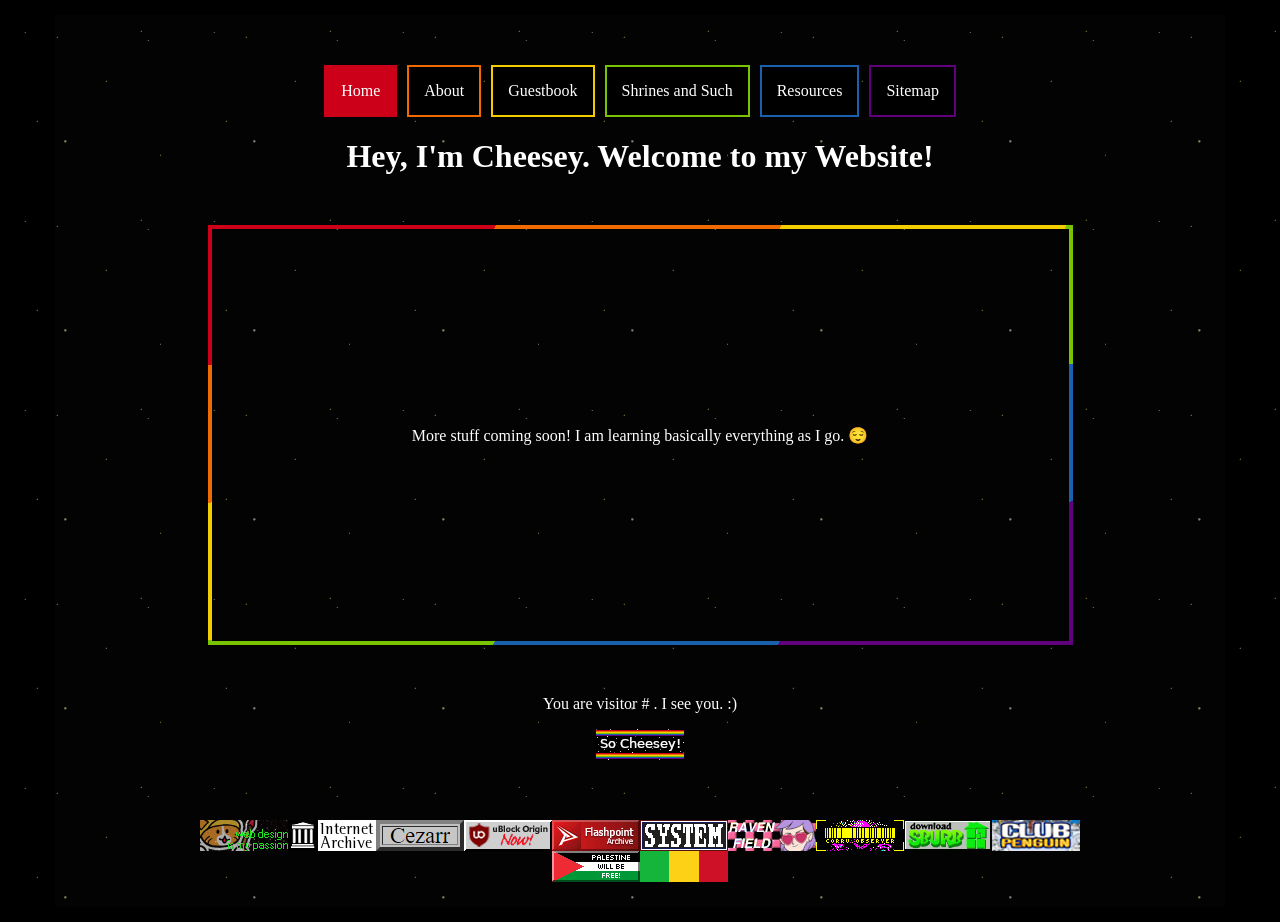
<file: index.html>
<!DOCTYPE html>
<!--

                                      =---:................:--:                                     
                                      -++*#@@@@@@@@@@@@@@@@@*+-                                     
                                      -++@@@@@@@@@@@@@@@@@@=+=                                      
                                      -+=+@@@@@@@@@@@@@@@@@++-                                      
                                       -=+@@@@@@@@@@@@@@@@+=+                                       
                                        ==+@@@@@@@@@@@@@@@++=                                       
                                         -==@@@@@@@@@@@@@+=*                                        
                                          +=+@@@@@@@@@@@--==----                                    
                        *--:::::::::::::::--=@@@@@@@@@@@@@@@@@=-:::::::::--+*                       
                   --:::--*@%%%%%@@@@@@@@@@@@@@@@@@@@@@@@@@@@@@@@@@@@@@%%*----=-                    
               -----+@@@@@@@@@@@@@@@@@@@@@@@@@@@@@@@@@@@@@@@@@@@@@@@@@@@@@@@@@+----                 
             -=-++@@@@@@@@@@@@@@@@@@@@@@@@@@@@@@@@@@@@@@@@@@@@@@@@@@@@@@@@@@@@@@@=----              
            =+=@@@@@@@@@@@@@@@@@@@@@@@@@@@@@@@@@@@@@@@@@@@@@@@@@@@@@@@@@@@@@@@@@@@@@=----           
           ===*@@@@@@@@@@@@@@@@@@@@@@@@@@@@@@@@@@@@@@@@@@@@@@@@@@@@@@@@@@@@@@@@@@@@@@@#=-=*         
          --=+@@@@@@@@@@@@@@@@@@@@@@@@@@@@@@@@@@@@@@@@@@@@@#############@@@@@@@@@@@@@@@@*--=        
       =--=*@@@@@@@@@@@@@@@@@@#########@@@@@@@@@@@@@@@@@@##             ##@@@@@@@@@@@@@@@@*==-      
    ----=+@@@@@@@@@@@@@@@###            ##@@@@@@@@@@@@@*#                  #@@@@@@@@@@@@@@@=---==   
  -=-+@@@@@@@@@@@@@@##                   ##@@@@@@@@@@@@##                     #*@@@@@@@@@@@@@@====- 
 -==@@@@@@@@@@@@@@##.     *@@@@@@@        #@@@@@@@@@@@@##    @@@@@@@@@@@      :-=@@@@@@@@@+-@@@@+++=
==+@@@+@@@@@@@@@+=     @@@@@@@@@@@@       #@@@@@@@@@@@@#    @@@@@@@@@@@@@@###@@@@@@@@@@@@@@@=*@@=++=
=++@@:*@@@@@@@@@@@#+-*@@@@@@@@@@@@@@      #@@@@@@@@@@@@#   %@@@@@@+=---.-#@@@@@@@@@@@@@@@#::+@@@=+= 
=++@@@@@+@@@@@@@@@@@@##+=========+@@@     #@@@@@@@@@@@@#   @@@++:=++@@@@@@@@@@@@@@@@@%+%=-+@@@@@++= 
=++-@@@@=+@@@@@@@@@@@@@@@@@@@@@@@@@+##    #@@@@@@@@@@@@#  #@+#++@@@@@@@@@@@@@@@@@@*--+@@@@@@@%-=+=  
=++=@@@@@@=-=@@@@@@@@@@@@@@@@@@@@@@@@@#####@@@@@@@@@@@@###@@@@@@@@@@@@@@@@@@@@%%+:-@@@+*@@@@@@@=+=  
=+++@@@@@@@%+@@@@@@@@@@@@@@@@@@@@@@@@@@@@@@@@@@@@@@@@@@@@@@@@@@@@@@@@@@@@@@@@-**=@@@@@@@@@@@@@@+=+= 
=++@@@@@@@@#=+@@******-:=-::-*@@@@@@@@@@@@@@@@@@@@@@@@@@@@@@@@@@@@@@@@@@@@@@==-+@@@@@@@@@@@@@@@@+++ 
=++@@@@@@@@@%::*@@@@@@@@@@@@@=%@@@@@@@@@@@@@@@@@@@@@@@@@@@@@@@@---::::::::-==*@@@@@@@@@@@@@@@@@@===-
-==@@@@@@@@@@@@++@@@@@@@@@@@@=@@@@@@@@@@@@@@@@@@@@@@@@@@@@@@@@@+=@@@@@@@@@@==@@@@@@@@@@@@@@@@@@@@++=
-+@@@@@@@@@@@@@=+@@@@@@@@@@@@=-=-----#%#################%@@@@@=-@@@@@@@@@@@=@@@@@@@@@@@@@@@@@@@@@++=
-+@@@@@@@@@@@@@++@@@@@@@@@@@@@@@@@@@@@##################%@=:@@+@@@@@@@@@@-=@@@@@@@@@@@@@@@@@@@@@@==-
-+@@@@@@@@@@@@@@+.+@@@@@@@@@@@@@@@@@@@@@@@@@@@@@@@@@@@@@@@+-@+-@@@@@@@@@@=@@@@@@@@@@@@@@@@@@@@@@@@+-
-+*@@@@@@@@@@@@@@@@:-=@@@@@@@@@@@@@@@@@@@@@@@@@@@@@@@@@@@@@--+@@@@@@@@@+:@@@@@@@@@@@@@@@@@@@@@@@@@+-
-=+@@@@@@@@@@@@@@@@@@*++@@@@@++==::@@@@@@@@@@@@@@@@@@@@@@@@*#@@@@@@@@@+-#@@@@@@@@@@@@@@@@@@@@@@@@@+-
=++@@@@@@@@@@@@@@@@@@@*::=:--===@@=@@@@@@@@@@@@@@@@@@@@@@@@@@@@#@@@@+:+@@@@@@@@@@@@@@@@@@@@@@@@@@==-
==+@@@@@@@@@@@@@@@@@@@@@@@@@@@@@@@=@@@@@@@@@@@@@@@@@@@@@@@@@@@=:*++@=@@@@@@@@@@@@@@@@@@@@@@@@@@@@+++
 =+=@@@@@@@@@@@@@@@@@@@@@@@@@@@@@@=@@@@@@@@@@@@@@@@@@@@@@@@@#+@=@@@@@@@@@@@@@@@@@@@@@@@@@@@@@@@@+==-
 -===@@@@@@@@@@@@@@@@@@@@@@@@@@@@@-:::.:@@@@@@@@@@@@@@@@@@@@-@@@@@@@@@@@@@@@@@@@@@@@@@@@@@@@@@@==+= 
   ==+@@@@@@@@@@@@@@@@@@@@@@@@@@@@@@@@@@@****#+------------=-@@@@@@@@@@@@@@@@@@@@@@@@@@@@@@@@@*==-  
    -=+@@@@@@@@@@@+@@@@@@@@@@@@@@@@@@@@@@@@@@@@@@@@@@@@@@@@@@@@@@@@@@@@@@@@@@=+@@@@@@@@@@@+=::-:    
     ====@@@@@@@@@#-#@@@@@@@@@@@@@@@@@@@@@@@@@@@@@@@@@@@@@@@@@@@@@@@@@@@@@@@-====-------:::-        
      ==--=+++++=-==+@@@@@@@@@@@@@@@@@@@@@@@@=:::-.::=+@@@@@@@@@@@@@@@@@@@@*==========-+            
         -=------= ---=@@@@@@@@@@@@@@@@@@+=---=     =--::-+++++@@@@@@@+++----                       
                     --::-+++*@@@@*+++-:::--             -----::.....::---                          
                         ---:::..::---=                                                             
                         
__   _____  _   _ ____    _____  _    _  _____ _   _  ____   _____ ___   ___    _     ___  _   _  ____ 
\ \ / / _ \| | | |  _ \  |_   _|/ \  | |/ /_ _| \ | |/ ___| |_   _/ _ \ / _ \  | |   / _ \| \ | |/ ___|
 \ V / | | | | | | |_) |   | | / _ \ | ' / | ||  \| | |  _    | || | | | | | | | |  | | | |  \| | |  _ 
  | || |_| | |_| |  _ <    | |/ ___ \| . \ | || |\  | |_| |   | || |_| | |_| | | |__| |_| | |\  | |_| |
  |_| \___/ \___/|_| \_\   |_/_/   \_\_|\_\___|_| \_|\____|   |_| \___/ \___/  |_____\___/|_| \_|\____|                                               

^ Me to myself while trying to make this site.

-->

<html>
  
  <head>
    <meta charset="UTF-8">
    <meta name="viewport" content="width=device-width, initial-scale=1.0">
    <link rel="icon" href="favicon.ico" type="image/x-icon">

    <title>This is So Cheesey!</title>
         
    <link href="/style.css" rel="stylesheet" type="text/css" media="all">
  </head>

  <body>
  <div style="min-width: 1000px; margin: 0 auto;">
      <!-- Forces page to stay at least this wide, which prevents elements shifting around and changing shape on smaller screens. Also fixed window going permanently off-screen on mobile. Might need to check how 2k+ screens display? -->
  <div class="centerscreen">
  <div class="glasscontainer">
  <div class="center-container">
    <a href="index.html" class="button button1 button1filled">Home</a>
    <a href="about.html" class="button button2">About</a>
    <a href="https://so-cheesey.atabook.org/" class="button button3">Guestbook</a>
    <a href="interests.html" class="button button4">Shrines and Such</a>
    <a href="resources.html" class="button button5">Resources</a>
    <a href="sitemap.html" class="button button6">Sitemap</a>
        <!-- Maybe make these stay a solid color when you navigate to their respective pages -->

  </div>
    <h1>Hey, I'm Cheesey. Welcome to my Website!</h1>
    
    <!--
    <div class="rainbow-box center rainbow-box-left">
      <p>I can put things beside other things, check it!</p>
    </div> -->
      <!-- I need to define this object's location based the top of the screen instead of the left side of the screen, because all the other objects stick to the left side of the screen when you zoom in/out and this object sticks to the left side and moves away/closer from everything when zooming lmao -->
    
    <div class="rainbow-box center rainbow-box-middle">
      <p>More stuff coming soon! I am learning basically everything as I go. 😌</p>
    </div>
    
    <!--
    <div class="rainbow-box center rainbow-box-right">
      <p>Hey.</p>
    </div>
        Won't go to the right of the middle box for some reason, just the bottom-right corner. -->

  <p>You are visitor # <script type="text/javascript" src="https://counter.websiteout.com/js/8/0/163/1"></script>. I see you. :)</p>
      <!-- Code source: https://www.websiteout.net/counter.php I would have used the one from https://dannarchy.com/tut/tut_002 but new accounts have no rights now. The enshittification has already begun. u_u -->
    
  <div class="center-container badge-size mybadgespacer">
    <a href="https://so-cheesey.neocities.org/"><img src="images/badges/badgesocheesey.png" alt="So Cheesey! badge"></a>
  </div>

<!-- This is where I'd put a "Last updated" widget. If I had rights.    
    <p>Last Updated: <span id="lastupdate">.</span></p>

  <script>
    var xhttp = new XMLHttpRequest();
    xhttp.onreadystatechange = function() {
      if (this.readyState == 4 && this.status == 200) {
        var site_data = JSON.parse(this.responseText);
  
        var date_str = site_data.info.last_updated;
        var date_obj = new Date(site_data.info.last_updated);
        var days = ["Sunday", "Monday", "Tuesday", "Wednesday", "Thursday", "Friday", "Saturday"];
        var months = ["January", "February", "March", "April", "May", "June", "July", "August", "September", "October", "November", "December"];
        document.getElementById("lastupdate").innerHTML = days[date_obj.getDay()] + months[date_obj.getMonth()] + " " + date_obj.getDate() + ", " + date_obj.getFullYear();
      }
    };
    xhttp.open("GET", "https://weirdscifi.ratiosemper.com/neocities.php?sitename=so-cheesey", true);
    xhttp.send();
  </script> --> <!-- Code source: https://dannarchy.com/tut/tut_002 -->
    
    <div class="center-container badge-size">
      <a href="https://neocities.org/"><img src="images/badges/badgewebdesign.png" alt="badge that says web design is my passion"></a>
      <a href="https://archive.org/"><img src="images/badges/badgeinternetarchive.gif" alt="Internet Archive badge"></a>
      <a href="https://cezarr.neocities.org/"><img src="images/badges/badgecezarr.gif" alt="Cezarr badge"></a>
      <a href="https://ublockorigin.com/"><img src="images/badges/badgeublock.png" alt="uBlock Origin Now! badge"></a>
      <a href="https://flashpointarchive.org/"><img src="images/badges/badgeflashpoint.gif" alt="Flashpoint Archive badge"></a>
      <a href="https://metrosystm.neocities.org/"><img src="images/badges/badgemetrosystem.gif" alt="Metrosystem badge"></a>
      <a href="https://ravenfield.org/"><img src="images/badges/badgeravenfield.gif" alt="ravenfield badge"></a>
      <a href="https://corru.observer/"><img src="images/badges/badgecorruobserver.gif" alt="corru.observer badge"></a>
      <a href="https://homestuck.github.io/"><img src="images/badges/badgesburb.gif" alt="download Sburb badge"></a>
      <a href="https://newcp.net/en-US/"><img src="images/badges/badgeclubpenguin.png" alt="Club Penguin badge"></a>
    </div>

    <div class="center-container badge-size">
      <a href="https://en.wikipedia.org/wiki/Gaza_genocide#Genocidal_acts"><img src=" images/badges/badgefreepalestine.webp" alt="free Palestine badge"></a>
      <a href="https://internationalviewpoint.org/spip.php?article9022"><img src="images/badges/badgemalianflag.png" alt="Malian flag badge"></a>  
    </div>    <!-- For copy+pasting: <a href=""><img src="" alt=""></a> -->
      <!-- Some of my badges are being slightly resized I think? Even though they're all the same size originally (except the FP one)??? Wild. -->
</div>
</div>
</div>
  </body>
  
</html>
</file>
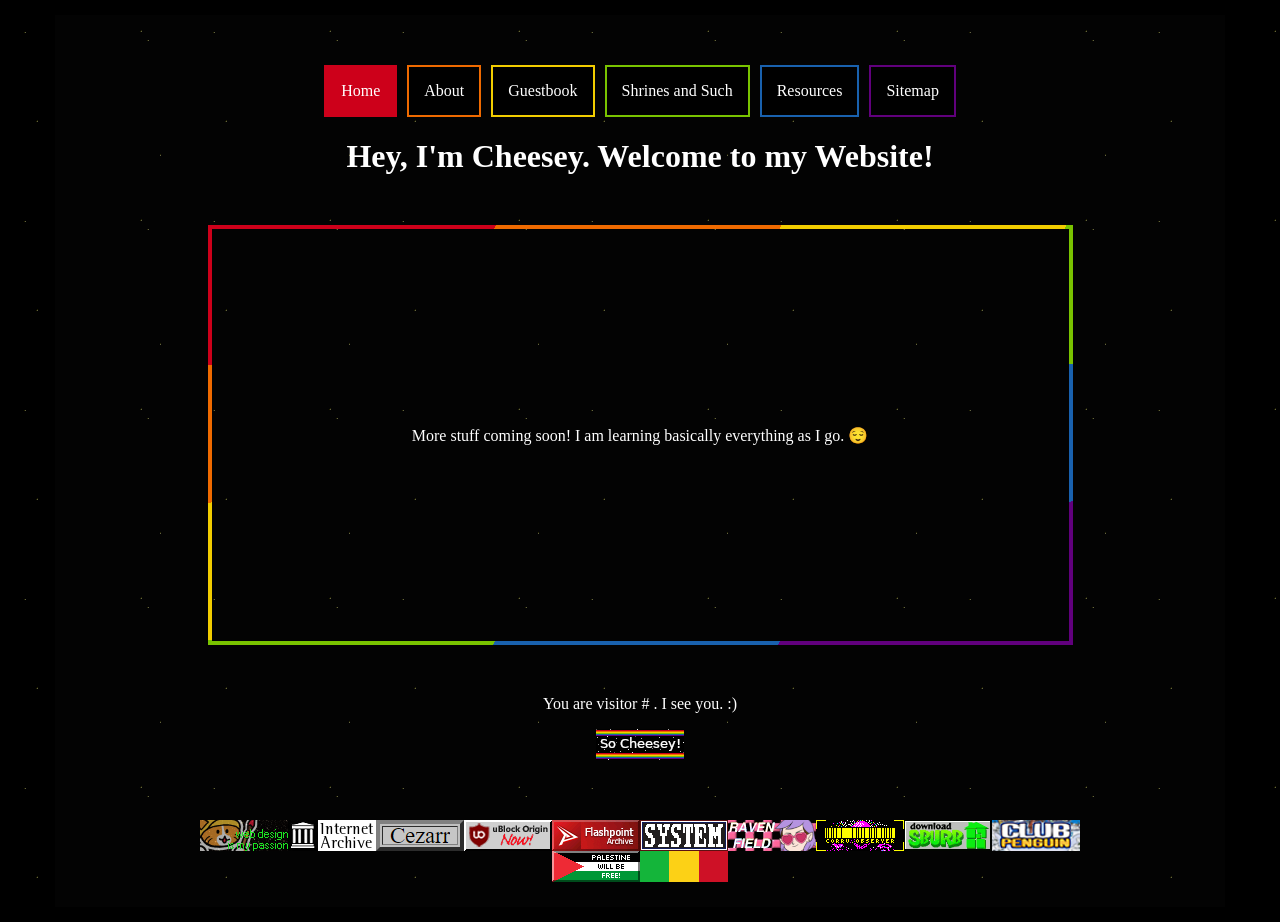
<file: public/index.html>
<!DOCTYPE html>
<!--

                                      =---:................:--:                                     
                                      -++*#@@@@@@@@@@@@@@@@@*+-                                     
                                      -++@@@@@@@@@@@@@@@@@@=+=                                      
                                      -+=+@@@@@@@@@@@@@@@@@++-                                      
                                       -=+@@@@@@@@@@@@@@@@+=+                                       
                                        ==+@@@@@@@@@@@@@@@++=                                       
                                         -==@@@@@@@@@@@@@+=*                                        
                                          +=+@@@@@@@@@@@--==----                                    
                        *--:::::::::::::::--=@@@@@@@@@@@@@@@@@=-:::::::::--+*                       
                   --:::--*@%%%%%@@@@@@@@@@@@@@@@@@@@@@@@@@@@@@@@@@@@@@%%*----=-                    
               -----+@@@@@@@@@@@@@@@@@@@@@@@@@@@@@@@@@@@@@@@@@@@@@@@@@@@@@@@@@+----                 
             -=-++@@@@@@@@@@@@@@@@@@@@@@@@@@@@@@@@@@@@@@@@@@@@@@@@@@@@@@@@@@@@@@@=----              
            =+=@@@@@@@@@@@@@@@@@@@@@@@@@@@@@@@@@@@@@@@@@@@@@@@@@@@@@@@@@@@@@@@@@@@@@=----           
           ===*@@@@@@@@@@@@@@@@@@@@@@@@@@@@@@@@@@@@@@@@@@@@@@@@@@@@@@@@@@@@@@@@@@@@@@@#=-=*         
          --=+@@@@@@@@@@@@@@@@@@@@@@@@@@@@@@@@@@@@@@@@@@@@@#############@@@@@@@@@@@@@@@@*--=        
       =--=*@@@@@@@@@@@@@@@@@@#########@@@@@@@@@@@@@@@@@@##             ##@@@@@@@@@@@@@@@@*==-      
    ----=+@@@@@@@@@@@@@@@###            ##@@@@@@@@@@@@@*#                  #@@@@@@@@@@@@@@@=---==   
  -=-+@@@@@@@@@@@@@@##                   ##@@@@@@@@@@@@##                     #*@@@@@@@@@@@@@@====- 
 -==@@@@@@@@@@@@@@##.     *@@@@@@@        #@@@@@@@@@@@@##    @@@@@@@@@@@      :-=@@@@@@@@@+-@@@@+++=
==+@@@+@@@@@@@@@+=     @@@@@@@@@@@@       #@@@@@@@@@@@@#    @@@@@@@@@@@@@@###@@@@@@@@@@@@@@@=*@@=++=
=++@@:*@@@@@@@@@@@#+-*@@@@@@@@@@@@@@      #@@@@@@@@@@@@#   %@@@@@@+=---.-#@@@@@@@@@@@@@@@#::+@@@=+= 
=++@@@@@+@@@@@@@@@@@@##+=========+@@@     #@@@@@@@@@@@@#   @@@++:=++@@@@@@@@@@@@@@@@@%+%=-+@@@@@++= 
=++-@@@@=+@@@@@@@@@@@@@@@@@@@@@@@@@+##    #@@@@@@@@@@@@#  #@+#++@@@@@@@@@@@@@@@@@@*--+@@@@@@@%-=+=  
=++=@@@@@@=-=@@@@@@@@@@@@@@@@@@@@@@@@@#####@@@@@@@@@@@@###@@@@@@@@@@@@@@@@@@@@%%+:-@@@+*@@@@@@@=+=  
=+++@@@@@@@%+@@@@@@@@@@@@@@@@@@@@@@@@@@@@@@@@@@@@@@@@@@@@@@@@@@@@@@@@@@@@@@@@-**=@@@@@@@@@@@@@@+=+= 
=++@@@@@@@@#=+@@******-:=-::-*@@@@@@@@@@@@@@@@@@@@@@@@@@@@@@@@@@@@@@@@@@@@@@==-+@@@@@@@@@@@@@@@@+++ 
=++@@@@@@@@@%::*@@@@@@@@@@@@@=%@@@@@@@@@@@@@@@@@@@@@@@@@@@@@@@@---::::::::-==*@@@@@@@@@@@@@@@@@@===-
-==@@@@@@@@@@@@++@@@@@@@@@@@@=@@@@@@@@@@@@@@@@@@@@@@@@@@@@@@@@@+=@@@@@@@@@@==@@@@@@@@@@@@@@@@@@@@++=
-+@@@@@@@@@@@@@=+@@@@@@@@@@@@=-=-----#%#################%@@@@@=-@@@@@@@@@@@=@@@@@@@@@@@@@@@@@@@@@++=
-+@@@@@@@@@@@@@++@@@@@@@@@@@@@@@@@@@@@##################%@=:@@+@@@@@@@@@@-=@@@@@@@@@@@@@@@@@@@@@@==-
-+@@@@@@@@@@@@@@+.+@@@@@@@@@@@@@@@@@@@@@@@@@@@@@@@@@@@@@@@+-@+-@@@@@@@@@@=@@@@@@@@@@@@@@@@@@@@@@@@+-
-+*@@@@@@@@@@@@@@@@:-=@@@@@@@@@@@@@@@@@@@@@@@@@@@@@@@@@@@@@--+@@@@@@@@@+:@@@@@@@@@@@@@@@@@@@@@@@@@+-
-=+@@@@@@@@@@@@@@@@@@*++@@@@@++==::@@@@@@@@@@@@@@@@@@@@@@@@*#@@@@@@@@@+-#@@@@@@@@@@@@@@@@@@@@@@@@@+-
=++@@@@@@@@@@@@@@@@@@@*::=:--===@@=@@@@@@@@@@@@@@@@@@@@@@@@@@@@#@@@@+:+@@@@@@@@@@@@@@@@@@@@@@@@@@==-
==+@@@@@@@@@@@@@@@@@@@@@@@@@@@@@@@=@@@@@@@@@@@@@@@@@@@@@@@@@@@=:*++@=@@@@@@@@@@@@@@@@@@@@@@@@@@@@+++
 =+=@@@@@@@@@@@@@@@@@@@@@@@@@@@@@@=@@@@@@@@@@@@@@@@@@@@@@@@@#+@=@@@@@@@@@@@@@@@@@@@@@@@@@@@@@@@@+==-
 -===@@@@@@@@@@@@@@@@@@@@@@@@@@@@@-:::.:@@@@@@@@@@@@@@@@@@@@-@@@@@@@@@@@@@@@@@@@@@@@@@@@@@@@@@@==+= 
   ==+@@@@@@@@@@@@@@@@@@@@@@@@@@@@@@@@@@@****#+------------=-@@@@@@@@@@@@@@@@@@@@@@@@@@@@@@@@@*==-  
    -=+@@@@@@@@@@@+@@@@@@@@@@@@@@@@@@@@@@@@@@@@@@@@@@@@@@@@@@@@@@@@@@@@@@@@@@=+@@@@@@@@@@@+=::-:    
     ====@@@@@@@@@#-#@@@@@@@@@@@@@@@@@@@@@@@@@@@@@@@@@@@@@@@@@@@@@@@@@@@@@@@-====-------:::-        
      ==--=+++++=-==+@@@@@@@@@@@@@@@@@@@@@@@@=:::-.::=+@@@@@@@@@@@@@@@@@@@@*==========-+            
         -=------= ---=@@@@@@@@@@@@@@@@@@+=---=     =--::-+++++@@@@@@@+++----                       
                     --::-+++*@@@@*+++-:::--             -----::.....::---                          
                         ---:::..::---=                                                             
                         
__   _____  _   _ ____    _____  _    _  _____ _   _  ____   _____ ___   ___    _     ___  _   _  ____ 
\ \ / / _ \| | | |  _ \  |_   _|/ \  | |/ /_ _| \ | |/ ___| |_   _/ _ \ / _ \  | |   / _ \| \ | |/ ___|
 \ V / | | | | | | |_) |   | | / _ \ | ' / | ||  \| | |  _    | || | | | | | | | |  | | | |  \| | |  _ 
  | || |_| | |_| |  _ <    | |/ ___ \| . \ | || |\  | |_| |   | || |_| | |_| | | |__| |_| | |\  | |_| |
  |_| \___/ \___/|_| \_\   |_/_/   \_\_|\_\___|_| \_|\____|   |_| \___/ \___/  |_____\___/|_| \_|\____|                                               

^ Me to myself while trying to make this site.

-->

<html>
  
  <head>
    <meta charset="UTF-8">
    <meta name="viewport" content="width=device-width, initial-scale=1.0">
    <link rel="icon" href="favicon.ico" type="image/x-icon">

    <title>This is So Cheesey!</title>
         
    <link href="style.css" rel="stylesheet" type="text/css" media="all">
  </head>

  <body>
  <div style="min-width: 1000px; margin: 0 auto;">
      <!-- Forces page to stay at least this wide, which prevents elements shifting around and changing shape on smaller screens. Also fixed window going permanently off-screen on mobile. Might need to check how 2k+ screens display? -->
  <div class="centerscreen">
  <div class="glasscontainer">
  <div class="center-container">
    <a href="index.html" class="button button1 button1filled">Home</a>
    <a href="about.html" class="button button2">About</a>
    <a href="https://so-cheesey.atabook.org/" class="button button3">Guestbook</a>
    <a href="interests.html" class="button button4">Shrines and Such</a>
    <a href="resources.html" class="button button5">Resources</a>
    <a href="sitemap.html" class="button button6">Sitemap</a>
        <!-- Maybe make these stay a solid color when you navigate to their respective pages -->

  </div>
    <h1>Hey, I'm Cheesey. Welcome to my Website!</h1>
    
    <!--
    <div class="rainbow-box center rainbow-box-left">
      <p>I can put things beside other things, check it!</p>
    </div> -->
      <!-- I need to define this object's location based the top of the screen instead of the left side of the screen, because all the other objects stick to the left side of the screen when you zoom in/out and this object sticks to the left side and moves away/closer from everything when zooming lmao -->
    
    <div class="rainbow-box center rainbow-box-middle">
      <p>More stuff coming soon! I am learning basically everything as I go. 😌</p>
    </div>
    
    <!--
    <div class="rainbow-box center rainbow-box-right">
      <p>Hey.</p>
    </div>
        Won't go to the right of the middle box for some reason, just the bottom-right corner. -->

  <p>You are visitor # <script type="text/javascript" src="https://counter.websiteout.com/js/8/0/163/1"></script>. I see you. :)</p>
      <!-- Code source: https://www.websiteout.net/counter.php I would have used the one from https://dannarchy.com/tut/tut_002 but new accounts have no rights now. The enshittification has already begun. u_u -->
    
  <div class="center-container badge-size mybadgespacer">
    <a href="https://so-cheesey.neocities.org/"><img src="images/badges/badgesocheesey.png" alt="So Cheesey! badge"></a>
  </div>

<!-- This is where I'd put a "Last updated" widget. If I had rights.    
    <p>Last Updated: <span id="lastupdate">.</span></p>

  <script>
    var xhttp = new XMLHttpRequest();
    xhttp.onreadystatechange = function() {
      if (this.readyState == 4 && this.status == 200) {
        var site_data = JSON.parse(this.responseText);
  
        var date_str = site_data.info.last_updated;
        var date_obj = new Date(site_data.info.last_updated);
        var days = ["Sunday", "Monday", "Tuesday", "Wednesday", "Thursday", "Friday", "Saturday"];
        var months = ["January", "February", "March", "April", "May", "June", "July", "August", "September", "October", "November", "December"];
        document.getElementById("lastupdate").innerHTML = days[date_obj.getDay()] + months[date_obj.getMonth()] + " " + date_obj.getDate() + ", " + date_obj.getFullYear();
      }
    };
    xhttp.open("GET", "https://weirdscifi.ratiosemper.com/neocities.php?sitename=so-cheesey", true);
    xhttp.send();
  </script> --> <!-- Code source: https://dannarchy.com/tut/tut_002 -->
    
    <div class="center-container badge-size">
      <a href="https://neocities.org/"><img src="images/badges/badgewebdesign.png" alt="badge that says web design is my passion"></a>
      <a href="https://archive.org/"><img src="images/badges/badgeinternetarchive.gif" alt="Internet Archive badge"></a>
      <a href="https://cezarr.neocities.org/"><img src="images/badges/badgecezarr.gif" alt="Cezarr badge"></a>
      <a href="https://ublockorigin.com/"><img src="images/badges/badgeublock.png" alt="uBlock Origin Now! badge"></a>
      <a href="https://flashpointarchive.org/"><img src="images/badges/badgeflashpoint.gif" alt="Flashpoint Archive badge"></a>
      <a href="https://metrosystm.neocities.org/"><img src="images/badges/badgemetrosystem.gif" alt="Metrosystem badge"></a>
      <a href="https://ravenfield.org/"><img src="images/badges/badgeravenfield.gif" alt="ravenfield badge"></a>
      <a href="https://corru.observer/"><img src="images/badges/badgecorruobserver.gif" alt="corru.observer badge"></a>
      <a href="https://homestuck.github.io/"><img src="images/badges/badgesburb.gif" alt="download Sburb badge"></a>
      <a href="https://newcp.net/en-US/"><img src="images/badges/badgeclubpenguin.png" alt="Club Penguin badge"></a>
    </div>

    <div class="center-container badge-size">
      <a href="https://en.wikipedia.org/wiki/Gaza_genocide#Genocidal_acts"><img src=" images/badges/badgefreepalestine.webp" alt="free Palestine badge"></a>
      <a href="https://internationalviewpoint.org/spip.php?article9022"><img src="images/badges/badgemalianflag.png" alt="Malian flag badge"></a>  
    </div>    <!-- For copy+pasting: <a href=""><img src="" alt=""></a> -->
      <!-- Some of my badges are being slightly resized I think? Even though they're all the same size originally (except the FP one)??? Wild. -->
</div>
</div>
</div>
  </body>
  
</html>
</file>
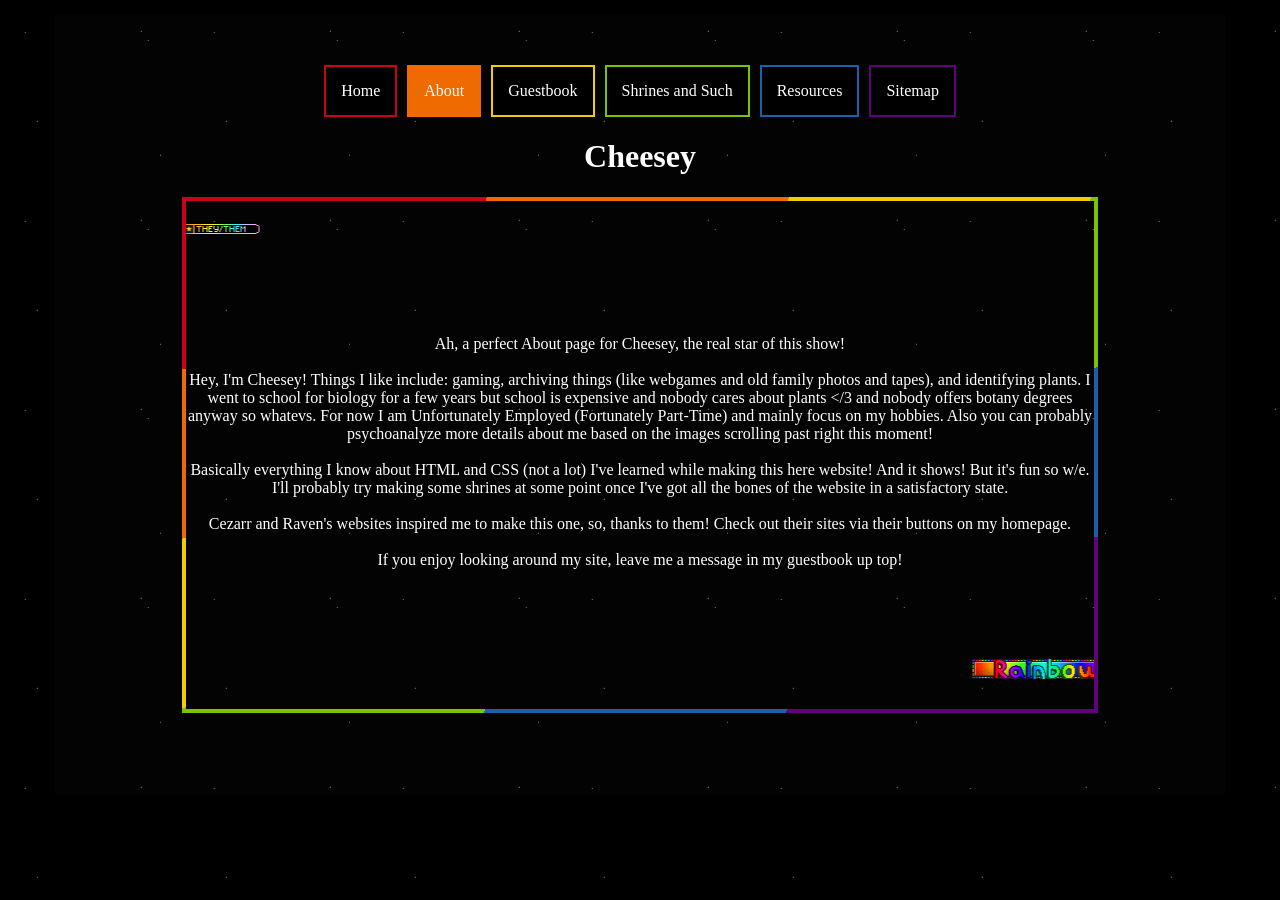
<file: about.html>
<!DOCTYPE html>
<html>
  <head>
    <meta charset="UTF-8">
    <meta name="viewport" content="width=device-width, initial-scale=1.0">
    <title>About Cheesey</title>
    <link href="/style.css" rel="stylesheet" type="text/css" media="all">
  </head>
  
  <body>
  <div style="min-width: 1000px; margin: 0 auto;">
  <div class="centerscreen">
  <div class="glasscontainer">
  <div class="center-container">
    <a href="index.html" class="button button1">Home</a>
    <a href="about.html" class="button button2 button2filled">About</a>
    <a href="https://so-cheesey.atabook.org/" class="button button3">Guestbook</a>
    <a href="interests.html" class="button button4">Shrines and Such</a>
    <a href="resources.html" class="button button5">Resources</a>
    <a href="sitemap.html" class="button button6">Sitemap</a>
  </div>
    <h1>Cheesey</h1>
    <div class="rainbow-box-about center rainbow-box">
    
    <p>
    <marquee behavior="scroll" scrollamount="5" direction="right" width="908">
      <img src="images/antipixels/antipixelinaturalist.png" width="86" height="15" alt="iNaturalist antipixel web badge"/>
      <img src="images/antipixels/antipixelplants.png" width="86" height="15" alt="plants antipixel web badge"/>
      <img src="images/antipixels/antipixelmushrooms.png" width="86" height="15" alt="mushrooms antipixel web badge"/>
      <img src="images/antipixels/antipixelgeocachingcolorful.png" width="86" height="15" alt="Geocaching antipixel web badge"/>
      <img src="images/antipixels/antipixelhomestuck.png" width="86" height="15" alt="Homestuck antipixel web badge"/>
      <img src="images/antipixels/antipixelminecraft.png" width="86" height="15" alt="Minecraft antipixel web badge"/>
      <img src="images/antipixels/antipixelrainworld.png" width="86" height="15" alt="Rain World antipixel web badge"/>
      <img src="images/antipixels/antipixelgamer.png" width="86" height="15" alt="gamer antipixel web badge"/>
      <img src="images/antipixels/antipixelhyperpop.png" width="86" height="15" alt="hyperpop antipixel web badge"/>
      <img src="images/antipixels/antipixelmountaintime.png" width="86" height="15" alt="mountain time antipixel web badge"/>
      <img src="images/antipixels/antipixelamerican.png" width="86" height="15" alt="American antipixel web badge"/>
      <img src="images/antipixels/antipixelatheist.png" width="86" height="15" alt="atheist antipixel web badge"/>
      <img src="images/antipixels/antipixeltransgender.png" width="86" height="15" alt="transgender antipixel web badge"/>
      <img src="images/antipixels/antipixelandrogynous.png" width="86" height="15" alt="androgynous antipixel web badge"/>
      <img src="images/antipixels/antipixelnonbinary.png" width="86" height="15" alt="nonbinary antipixel web badge"/>
      <img src="images/antipixels/antipixeltheythem.png" width="86" height="15" alt="they/them antipixel web badge"/>
    <!-- <img src="" width="86" height="15" alt=""/> for copy/pasting -->
    </marquee>
    <br><br><br><br><br><br>
    Ah, a perfect About page for Cheesey, the real star of this show!<br><br>Hey, I'm Cheesey! Things I like include: gaming, archiving things (like webgames and old family photos and tapes), and identifying plants. I went to school for biology for a few years but school is expensive and nobody cares about plants &lt;/3 and nobody offers botany degrees anyway so whatevs. For now I am Unfortunately Employed (Fortunately Part-Time) and mainly focus on my hobbies. Also you can probably psychoanalyze more details about me based on the images scrolling past right this moment!<br><br>Basically everything I know about HTML and CSS (not a lot) I've learned while making this here website! And it shows! But it's fun so w/e. I'll probably try making some shrines at some point once I've got all the bones of the website in a satisfactory state.<br><br>Cezarr and Raven's websites inspired me to make this one, so, thanks to them! Check out their sites via their buttons on my homepage.<br><br>If you enjoy looking around my site, leave me a message in my guestbook up top!
    <br><br><br><br><br><br>
    <marquee behavior="scroll" scrollamount="8" direction="left" width="908">
      <img src="images/blinkies/blinkierainbow.gif" width="150" height="20" alt="rainbow blinkie that says rainbow/">
      <img src="images/blinkies/blinkiestargazer.gif" width="150" height="20" alt="space blinkie that says stargazer"/>
      <img src="images/blinkies/blinkienyancat.gif" width="150" height="20" alt="Nyan Cat blinkie that says nyan nyan nyan"/>
      <img src="images/blinkies/blinkieclubpenguin.webp" width="150" height="20" alt="blinkie with the Club Penguin logo on it that says they used to beat the shit out of me on clump penguin"/>
      <img src="images/blinkies/blinkiestillahomestuck.gif" width="150" height="20" alt="blinkie that says still a Homestuck"/>
      <img src="images/blinkies/blinkiefightingdepression.gif" width="150" height="20" alt="blinkie with two alternating smiley/frowny faces that says fighting depression"/>
      <img src="images/blinkies/blinkiestupidhorse.gif" width="150" height="20" alt="rainbow-bordered blinkie that says stupid horse"/>
      <img src="images/blinkies/blinkievegandemon.gif" width="150" height="20" alt="blinkie with two vegan symbols that says vegan demon"/>
      <img src="images/blinkies/blinkieena.gif" width="150" height="20" alt="blinkie with ENA on it that says ENA"/>
      <img src="images/blinkies/blinkiedowhatyoulove.gif" width="150" height="20" alt="rainbow blinkie that says do what you love"/>
      <img src="images/blinkies/blinkiepatheticmen.gif" width="150" height="20" alt="blinkie with hearts that says pathetic men"/>
      <img src="images/blinkies/blinkielovegs.gif" width="150" height="20" alt="rainbow-flashing-squiggle blinkie that says I love gay sex"/>
      <img src="images/blinkies/blinkiehypnotized.gif" width="150" height="20" alt="blinkie that says hypnotizedddd with a small squiggly spiral icon on it"/>
      <img src="images/blinkies/blinkierainbowflow.gif" width="150" height="20" alt="flowing rainbow blinkie"/>
      <img src="images/blinkies/blinkieimgonnac.gif" width="150" height="20" alt="orange blinkie with two ghost icons that says im gonna cum"/>
      <img src="images/blinkies/blinkie16bitcolor.gif" width="150" height="20" alt="scrolling rainbow palette blinkie that says 16-bit color mode"/>
      <img src="images/blinkies/blinkiespaceplanets.gif" width="150" height="20" alt="space blinkie with colorful planets"/>
      <img src="images/blinkies/blinkieotherworldlycreature.gif" width="150" height="20" alt="pixel art-y blinkie with a shifting form on one side that says otherworldly creature"/>
      <img src="images/blinkies/blinkieoldminecraftlogo.gif" width="150" height="20" alt="blinkie with the old stone block minecraft logo"/>
      <img src="images/blinkies/blinkiefthep.gif" width="150" height="20" alt="blue and red flashing blinkie that says fuck the police"/>
      <img src="images/blinkies/blinkieanti-copyright.gif" width="150" height="20" alt="blinkie that looks like a rotating rectangular prism and that, on alternatingly black and white faces of the prism, says anti-copyright"/>
      <img src="images/blinkies/blinkiepixelrainbow.gif" width="150" height="20" alt="rainbow blinkie that says rainbow, in a pixel font"/>
      <img src="images/blinkies/blinkiescenecheckers.gif" width="150" height="20" alt="rainbow scene-checkerboard-pattern blinkie"/>
      <img src="images/blinkies/blinkieohworm.gif" width="150" height="20" alt="blinkie with a rainbow worm Beanie Baby on it and that says oh worm"/>
      <img src="images/blinkies/blinkiefuxkingawesome.gif" width="150" height="20" alt="blinkie that says im fuxking awesome"/>
    </marquee>
    </p>
    <!-- <img src="" width="150" height="20" alt=""/> For copy/pasting -->
  </div>
  </div>
  </div>
  </div>
  
  </body>
</html>
</file>
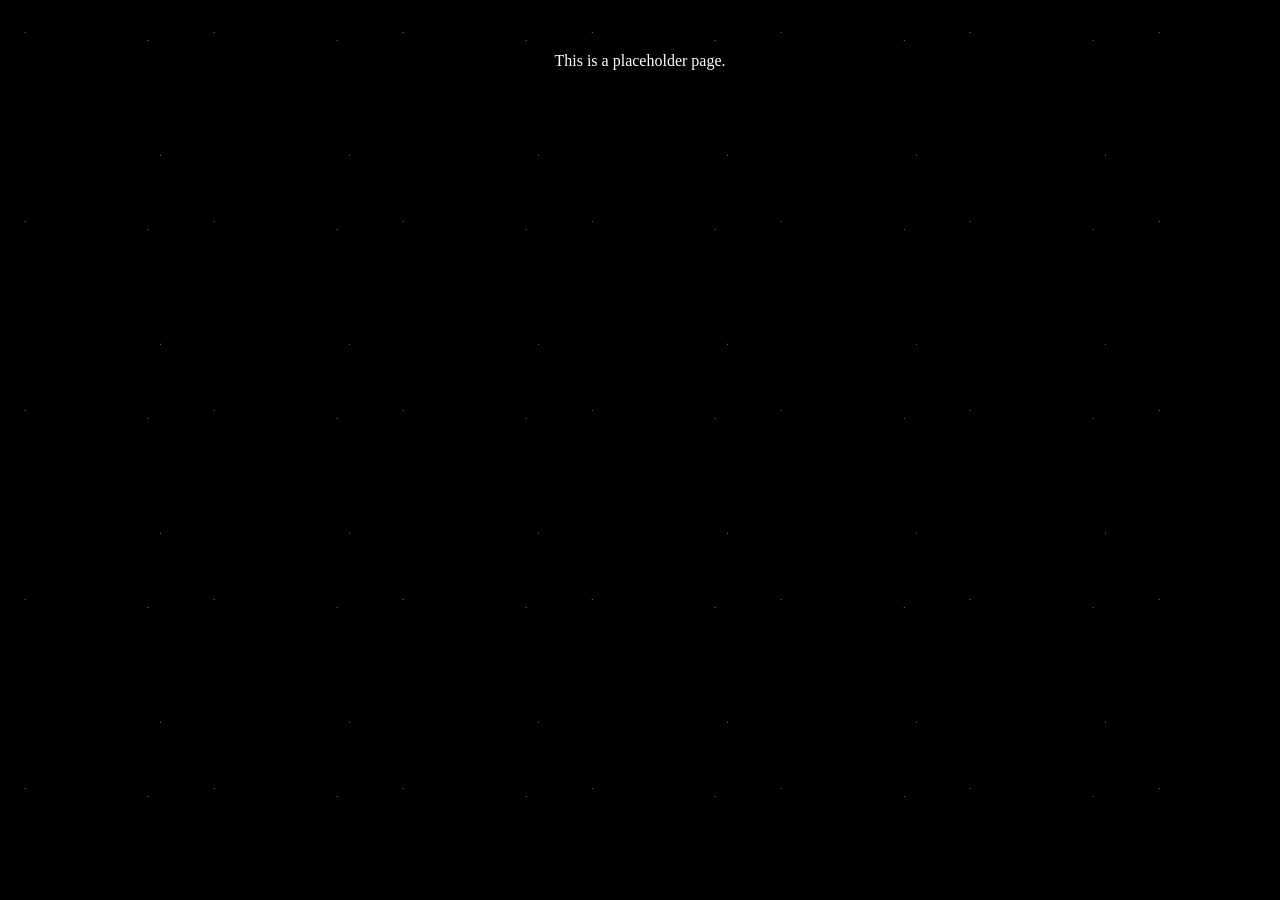
<file: guestbook.html>
<!DOCTYPE html>
<html>
  <head>
    
    <meta charset="UTF-8">
    <meta name="viewport" content="width=device-width, initial-scale=1.0">
    
    <title>Cheesey's Guestbook</title>
    
    <link href="/style.css" rel="stylesheet" type="text/css" media="all">
  </head>
  <br><br><p>This is a placeholder page.</p>
</html>
</file>
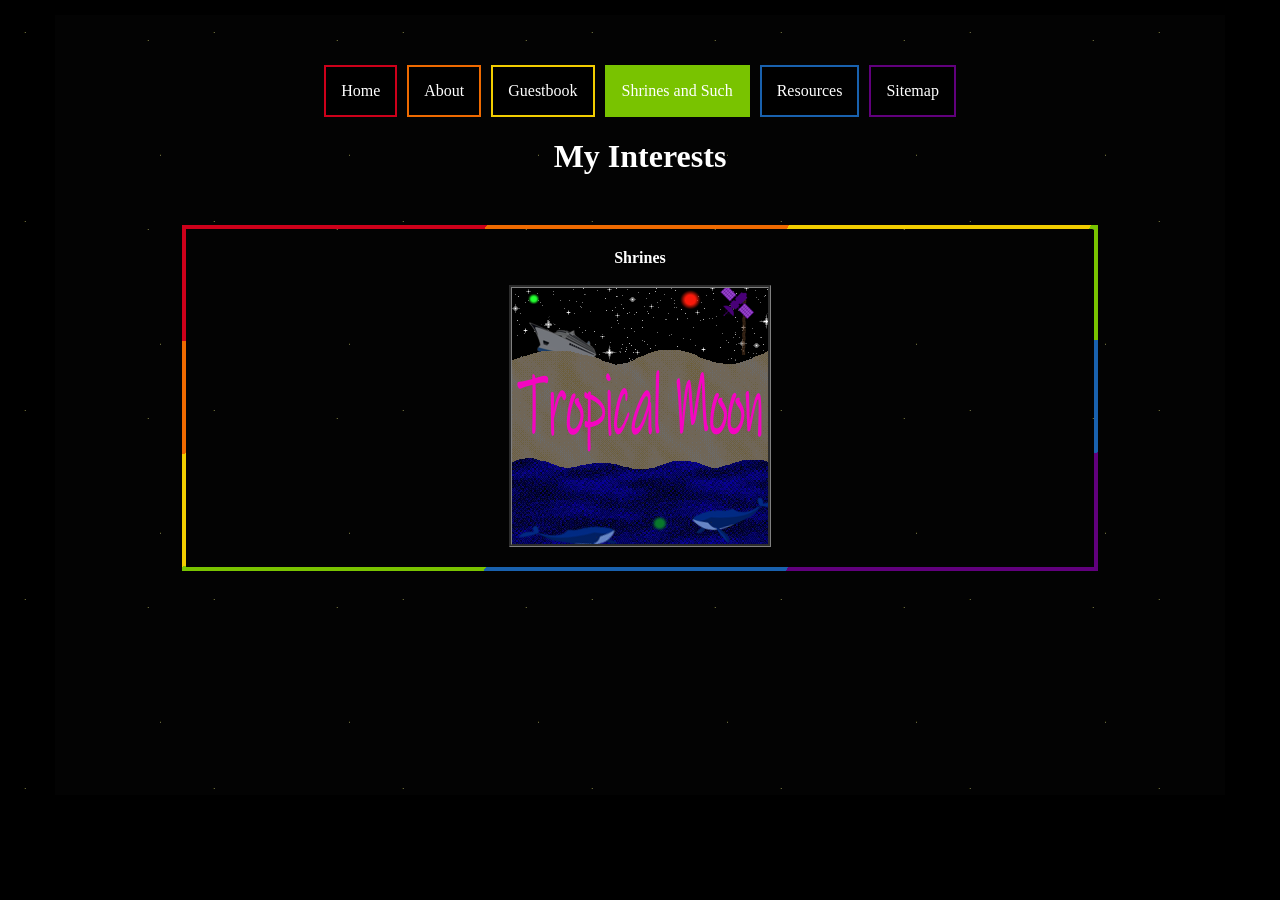
<file: interests.html>
<html>
  
  <head>
    <meta charset="UTF-8">
    <meta name="viewport" content="width=device-width, initial-scale=1.0">
    <link rel="icon" href="favicon.ico" type="image/x-icon">
    <title>This is So Cheesey!</title>     
    <link href="/style.css" rel="stylesheet" type="text/css" media="all">
  </head>

  <body>
    <div style="min-width: 1000px; margin: 0 auto;">
        <div class="centerscreen">
            <div class="glasscontainer">
                <div class="center-container">
                    <a href="index.html" class="button button1">Home</a>
                    <a href="about.html" class="button button2">About</a>
                    <a href="https://so-cheesey.atabook.org/" class="button button3">Guestbook</a>
                    <a href="interests.html" class="button button4 button4filled">Shrines and Such</a>
                    <a href="resources.html" class="button button5">Resources</a>
                    <a href="sitemap.html" class="button button6">Sitemap</a>
                </div>
                    <h1>My Interests</h1>
                    <div class="rainbow-box center box-interests">
                        <p>
                            <b>Shrines</b><br><br>
                            <a href="shrines/tropical-moon.html"><img src="images/misc/tropical-moon-shrine.png" alt="Tropical Moon shrine image" style="border: 3px groove gray;"></a>
                        </p>
                    </div>
            </div>
        </div>
    </div>
  </body>
</html>
</file>
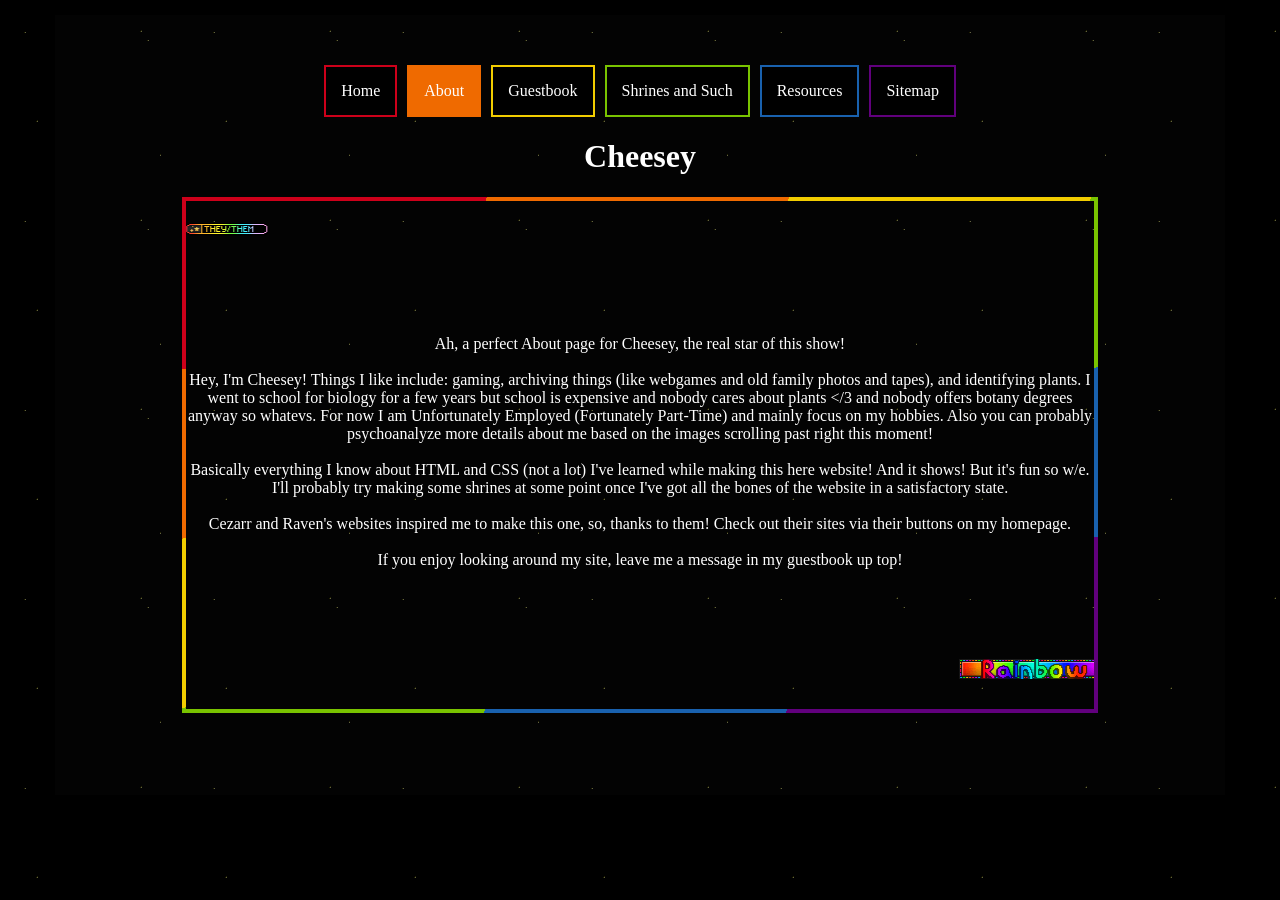
<file: public/about.html>
<!DOCTYPE html>
<html>
  <head>
    <meta charset="UTF-8">
    <meta name="viewport" content="width=device-width, initial-scale=1.0">
    <title>About Cheesey</title>
    <link rel="icon" href="favicon.ico" type="image/x-icon">
    <link href="style.css" rel="stylesheet" type="text/css" media="all">
  </head>
  
  <body>
  <div style="min-width: 1000px; margin: 0 auto;">
  <div class="centerscreen">
  <div class="glasscontainer">
  <div class="center-container">
    <a href="index.html" class="button button1">Home</a>
    <a href="about.html" class="button button2 button2filled">About</a>
    <a href="https://so-cheesey.atabook.org/" class="button button3">Guestbook</a>
    <a href="interests.html" class="button button4">Shrines and Such</a>
    <a href="resources.html" class="button button5">Resources</a>
    <a href="sitemap.html" class="button button6">Sitemap</a>
  </div>
    <h1>Cheesey</h1>
    <div class="rainbow-box-about center rainbow-box">
    
    <p>
    <marquee behavior="scroll" scrollamount="5" direction="right" width="908">
      <img src="images/antipixels/antipixelinaturalist.png" width="86" height="15" alt="iNaturalist antipixel web badge"/>
      <img src="images/antipixels/antipixelplants.png" width="86" height="15" alt="plants antipixel web badge"/>
      <img src="images/antipixels/antipixelmushrooms.png" width="86" height="15" alt="mushrooms antipixel web badge"/>
      <img src="images/antipixels/antipixelgeocachingcolorful.png" width="86" height="15" alt="Geocaching antipixel web badge"/>
      <img src="images/antipixels/antipixelhomestuck.png" width="86" height="15" alt="Homestuck antipixel web badge"/>
      <img src="images/antipixels/antipixelminecraft.png" width="86" height="15" alt="Minecraft antipixel web badge"/>
      <img src="images/antipixels/antipixelrainworld.png" width="86" height="15" alt="Rain World antipixel web badge"/>
      <img src="images/antipixels/antipixelgamer.png" width="86" height="15" alt="gamer antipixel web badge"/>
      <img src="images/antipixels/antipixelhyperpop.png" width="86" height="15" alt="hyperpop antipixel web badge"/>
      <img src="images/antipixels/antipixelmountaintime.png" width="86" height="15" alt="mountain time antipixel web badge"/>
      <img src="images/antipixels/antipixelamerican.png" width="86" height="15" alt="American antipixel web badge"/>
      <img src="images/antipixels/antipixelatheist.png" width="86" height="15" alt="atheist antipixel web badge"/>
      <img src="images/antipixels/antipixeltransgender.png" width="86" height="15" alt="transgender antipixel web badge"/>
      <img src="images/antipixels/antipixelandrogynous.png" width="86" height="15" alt="androgynous antipixel web badge"/>
      <img src="images/antipixels/antipixelnonbinary.png" width="86" height="15" alt="nonbinary antipixel web badge"/>
      <img src="images/antipixels/antipixeltheythem.png" width="86" height="15" alt="they/them antipixel web badge"/>
    <!-- <img src="" width="86" height="15" alt=""/> for copy/pasting -->
    </marquee>
    <br><br><br><br><br><br>
    Ah, a perfect About page for Cheesey, the real star of this show!<br><br>Hey, I'm Cheesey! Things I like include: gaming, archiving things (like webgames and old family photos and tapes), and identifying plants. I went to school for biology for a few years but school is expensive and nobody cares about plants &lt;/3 and nobody offers botany degrees anyway so whatevs. For now I am Unfortunately Employed (Fortunately Part-Time) and mainly focus on my hobbies. Also you can probably psychoanalyze more details about me based on the images scrolling past right this moment!<br><br>Basically everything I know about HTML and CSS (not a lot) I've learned while making this here website! And it shows! But it's fun so w/e. I'll probably try making some shrines at some point once I've got all the bones of the website in a satisfactory state.<br><br>Cezarr and Raven's websites inspired me to make this one, so, thanks to them! Check out their sites via their buttons on my homepage.<br><br>If you enjoy looking around my site, leave me a message in my guestbook up top!
    <br><br><br><br><br><br>
    <marquee behavior="scroll" scrollamount="8" direction="left" width="908">
      <img src="images/blinkies/blinkierainbow.gif" width="150" height="20" alt="rainbow blinkie that says rainbow">
      <img src="images/blinkies/blinkiestargazer.gif" width="150" height="20" alt="space blinkie that says stargazer">
      <img src="images/blinkies/blinkienyancat.gif" width="150" height="20" alt="Nyan Cat blinkie that says nyan nyan nyan">
      <img src="images/blinkies/blinkieclubpenguin.webp" width="150" height="20" alt="blinkie with the Club Penguin logo on it that says they used to beat the shit out of me on clump penguin">
      <img src="images/blinkies/blinkiestillahomestuck.gif" width="150" height="20" alt="blinkie that says still a Homestuck">
      <img src="images/blinkies/blinkiefightingdepression.gif" width="150" height="20" alt="blinkie with two alternating smiley/frowny faces that says fighting depression">
      <img src="images/blinkies/blinkiestupidhorse.gif" width="150" height="20" alt="rainbow-bordered blinkie that says stupid horse">
      <img src="images/blinkies/blinkievegandemon.gif" width="150" height="20" alt="blinkie with two vegan symbols that says vegan demon">
      <img src="images/blinkies/blinkieena.gif" width="150" height="20" alt="blinkie with ENA on it that says ENA">
      <img src="images/blinkies/blinkiedowhatyoulove.gif" width="150" height="20" alt="rainbow blinkie that says do what you love">
      <img src="images/blinkies/blinkiepatheticmen.gif" width="150" height="20" alt="blinkie with hearts that says pathetic men">
      <img src="images/blinkies/blinkielovegs.gif" width="150" height="20" alt="rainbow-flashing-squiggle blinkie that says I love gay sex">
      <img src="images/blinkies/blinkiehypnotized.gif" width="150" height="20" alt="blinkie that says hypnotizedddd with a small squiggly spiral icon on it">
      <img src="images/blinkies/blinkierainbowflow.gif" width="150" height="20" alt="flowing rainbow blinkie">
      <img src="images/blinkies/blinkieimgonnac.gif" width="150" height="20" alt="orange blinkie with two ghost icons that says im gonna cum">
      <img src="images/blinkies/blinkie16bitcolor.gif" width="150" height="20" alt="scrolling rainbow palette blinkie that says 16-bit color mode">
      <img src="images/blinkies/blinkiespaceplanets.gif" width="150" height="20" alt="space blinkie with colorful planets"/>
      <img src="images/blinkies/blinkiearchiveneighbours.gif" width="150" height="20" alt="blinkie that says archive ur neighbors &lt;3">
      <img src="images/blinkies/blinkieotherworldlycreature.gif" width="150" height="20" alt="pixel art-y blinkie with a shifting form on one side that says otherworldly creature">
      <img src="images/blinkies/blinkieoldminecraftlogo.gif" width="150" height="20" alt="blinkie with the old stone block minecraft logo">
      <img src="images/blinkies/blinkiefthep.gif" width="150" height="20" alt="blue and red flashing blinkie that says fuck the police">
      <img src="images/blinkies/blinkieanti-copyright.gif" width="150" height="20" alt="blinkie that looks like a rotating rectangular prism and that, on alternatingly black and white faces of the prism, says anti-copyright">
      <img src="images/blinkies/blinkiepixelrainbow.gif" width="150" height="20" alt="rainbow blinkie that says rainbow, in a pixel font">
      <img src="images/blinkies/blinkiescenecheckers.gif" width="150" height="20" alt="rainbow scene-checkerboard-pattern blinkie">
      <img src="images/blinkies/blinkieohworm.gif" width="150" height="20" alt="blinkie with a rainbow worm Beanie Baby on it and that says oh worm">
      <img src="images/blinkies/blinkiefuxkingawesome.gif" width="150" height="20" alt="blinkie that says im fuxking awesome">
    </marquee>
    </p>
    <!-- <img src="" width="150" height="20" alt=""/> For copy/pasting -->
  </div>
  </div>
  </div>
  </div>
  
  </body>
</html>
</file>
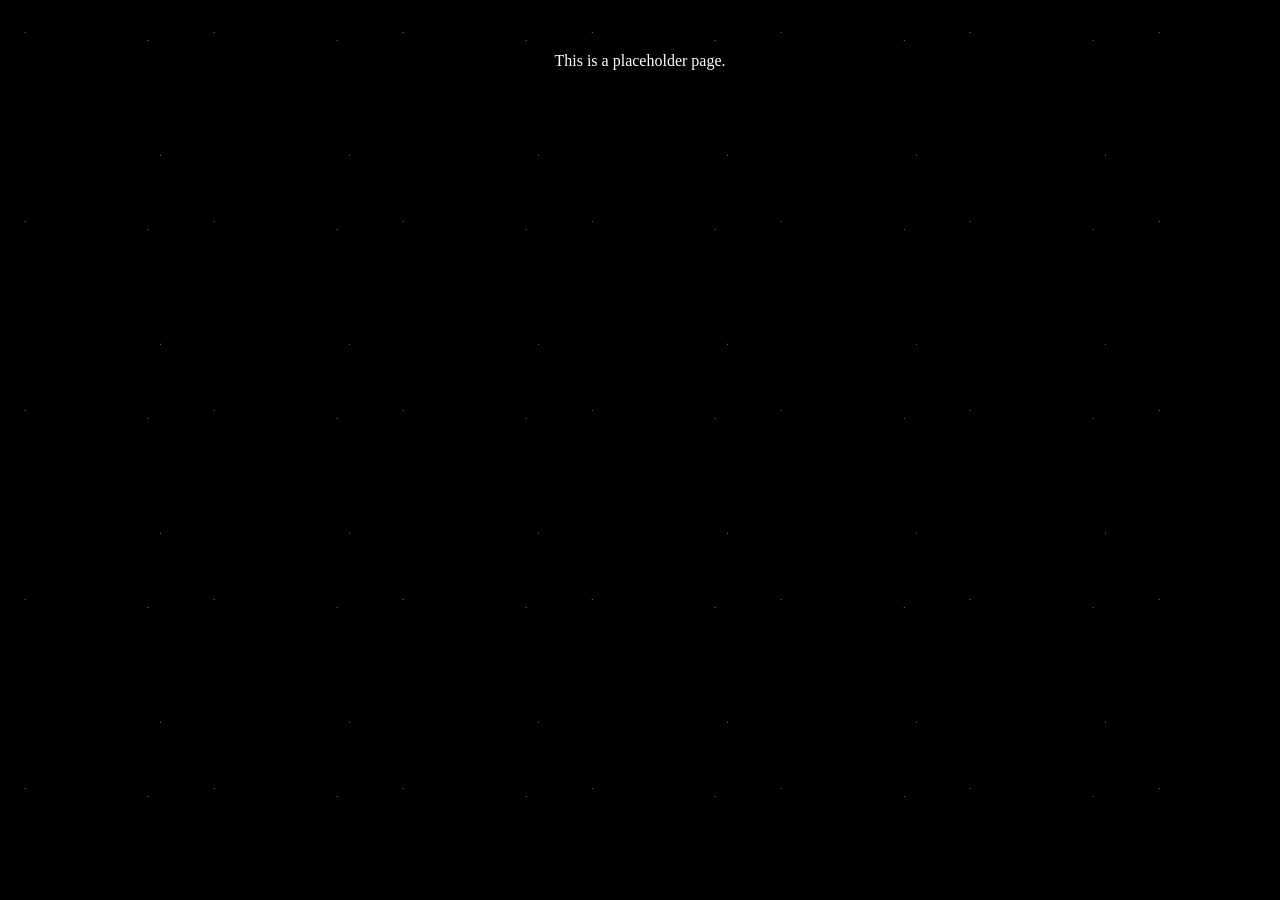
<file: public/guestbook.html>
<!DOCTYPE html>
<html>
  <head>
    
    <meta charset="UTF-8">
    <meta name="viewport" content="width=device-width, initial-scale=1.0">
    
    <title>Cheesey's Guestbook</title>
    
    <link href="style.css" rel="stylesheet" type="text/css" media="all">
  </head>
  <br><br><p>This is a placeholder page.</p>
</html>
</file>
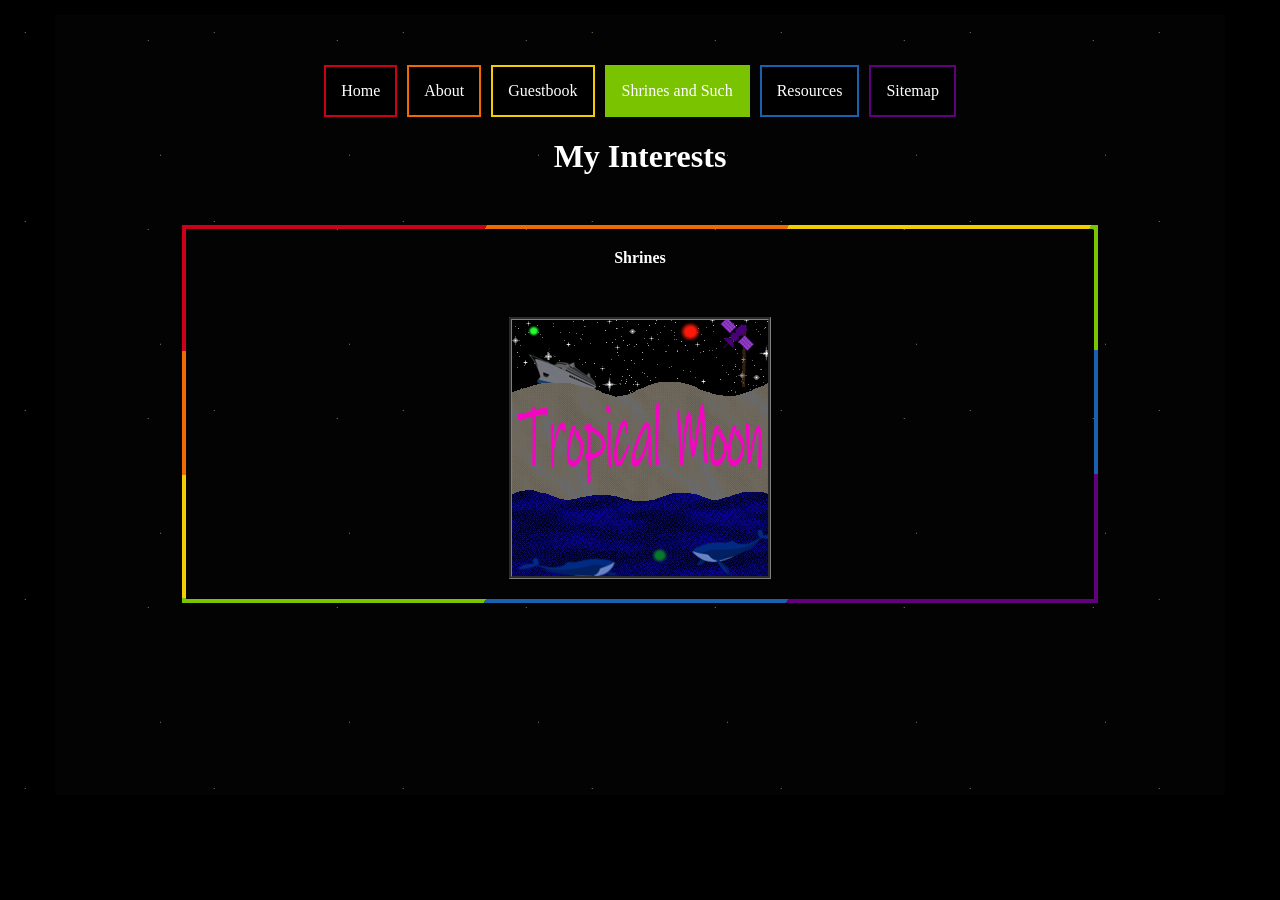
<file: public/interests.html>
<html>
  
  <head>
    <meta charset="UTF-8">
    <meta name="viewport" content="width=device-width, initial-scale=1.0">
    <link rel="icon" href="favicon.ico" type="image/x-icon">
    <title>This is So Cheesey!</title>     
    <link href="style.css" rel="stylesheet" type="text/css" media="all">
  </head>

  <body>
    <div style="min-width: 1000px; margin: 0 auto;">
        <div class="centerscreen">
            <div class="glasscontainer">
                <div class="center-container">
                    <a href="index.html" class="button button1">Home</a>
                    <a href="about.html" class="button button2">About</a>
                    <a href="https://so-cheesey.atabook.org/" class="button button3">Guestbook</a>
                    <a href="interests.html" class="button button4 button4filled">Shrines and Such</a>
                    <a href="resources.html" class="button button5">Resources</a>
                    <a href="sitemap.html" class="button button6">Sitemap</a>
                </div>
                 <h1>My Interests</h1>
                <div class="rainbow-box center box-interests">
                    <div>
                        <p>
                            <b>Shrines</b><br><br>
                        </p>
                    </div>
                        <div class="interests-rows">
                            <div>
                                <p>
                                    <a="shrines/tropical-moon.html"><img src="images/misc/tropical-moon-shrine.png" alt="Tropical Moon shrine image, with an edited-collage-style depiction of a starry nighttime beach scene, with a violet space satellite visible in the sky with a rope ladder hanging off of it, a cruise liner on a sand dune, a green orb and a red orb in the sky, and a green orb underwater with two blue whales looking at it." style="border: 3px groove gray;"></a>
                                </p>
                            </div>
                            <!-- This is where my second shrine will go
                            <div>
                                <p>
                                </p>
                            </div>
                            -->
                        </div>
                        <!-- This is where my third and fourth shrines will go
                        <div class="interests-rows">
                            <p>
                            </p>
                        </div>
                        -->
                </div>
            </div>
        </div>
    </div>
  </body>
</html>
</file>
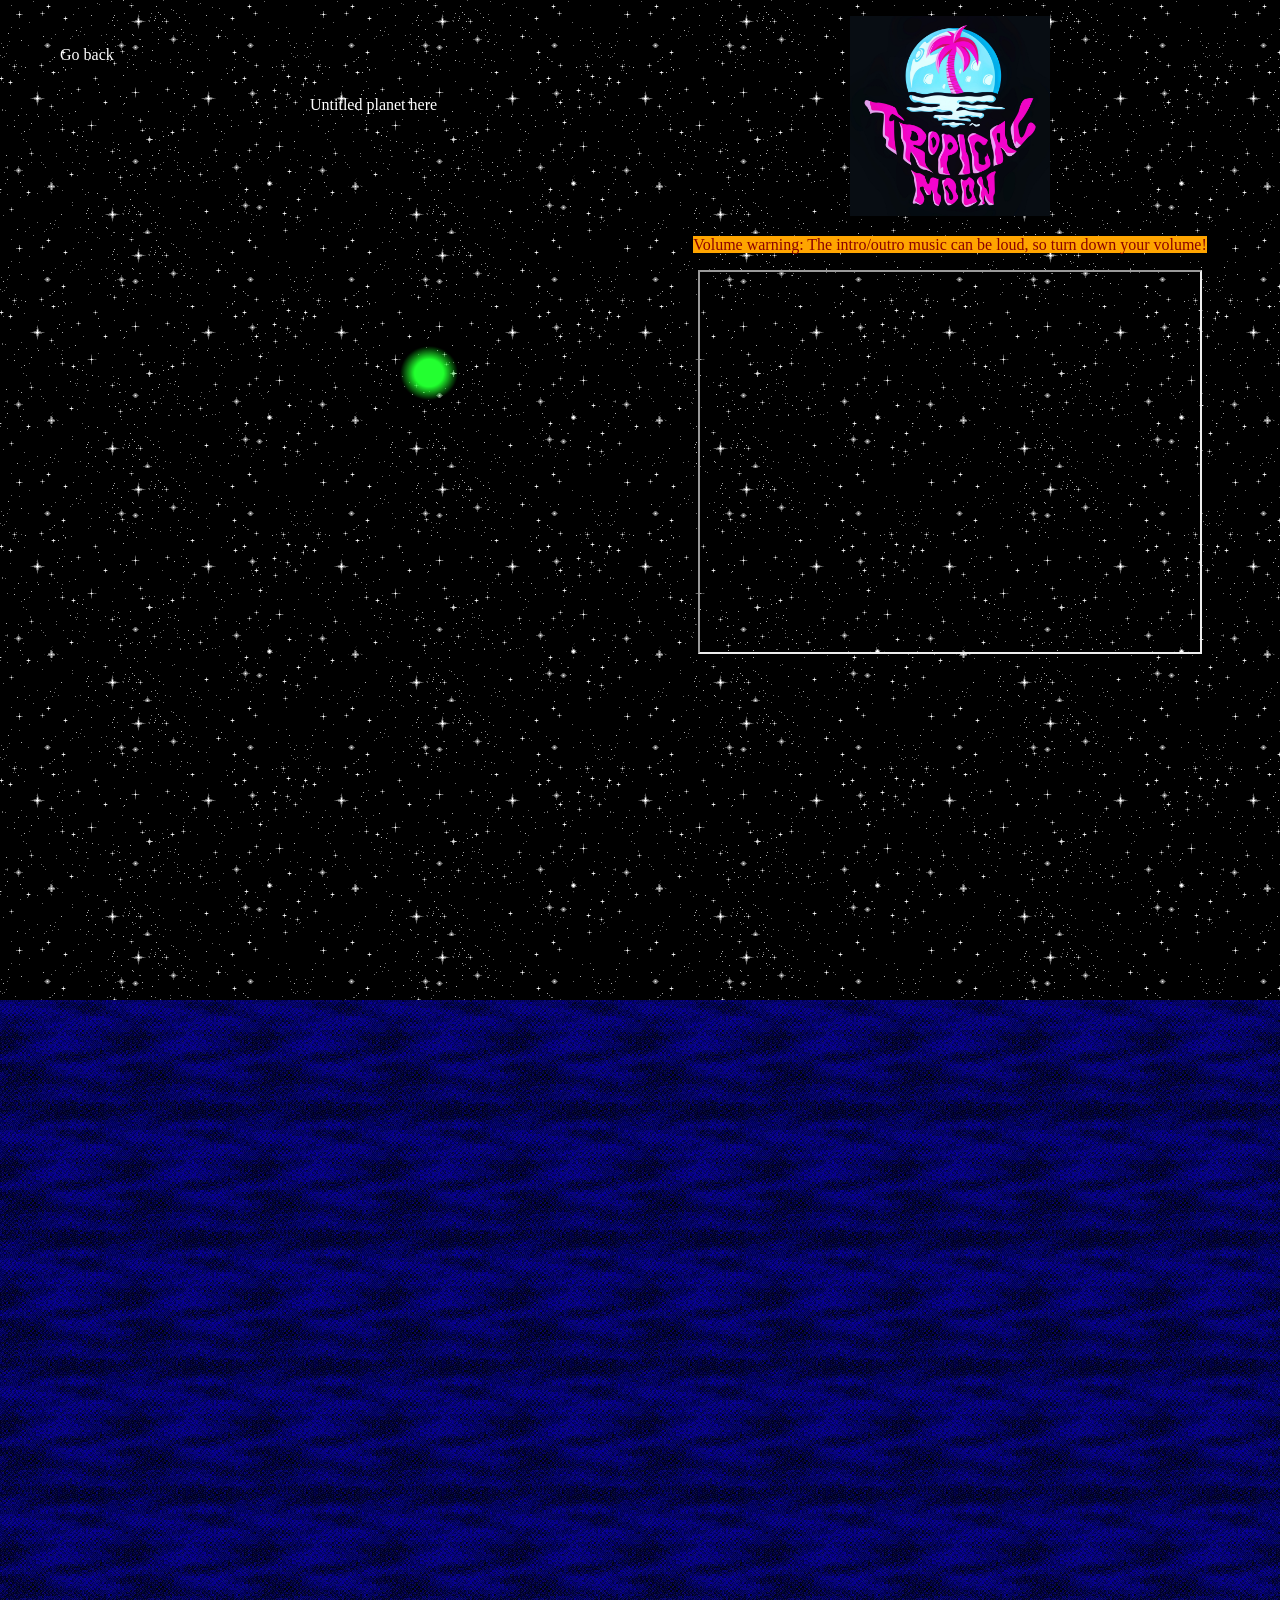
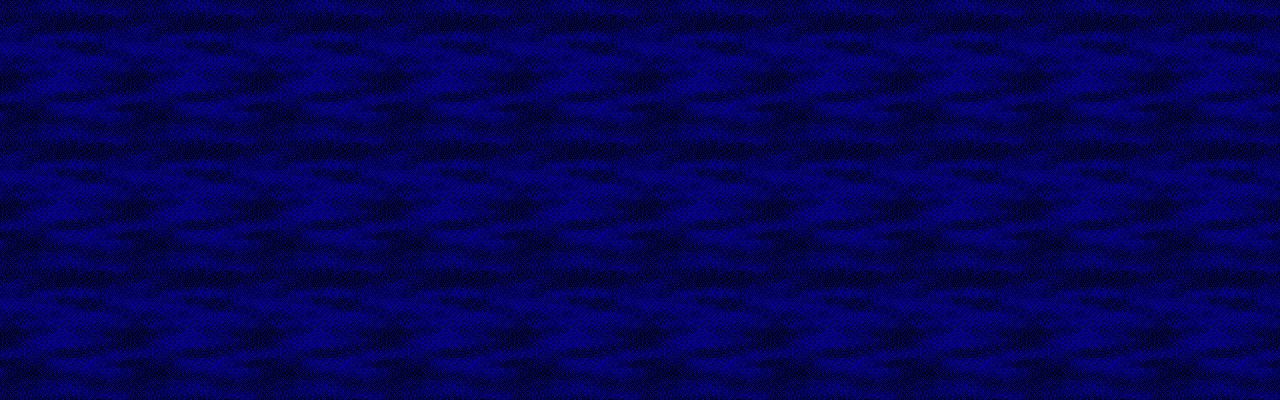
<file: shrines/tropical-moon.html>
<!DOCTYPE html>
<html>

  <head>
    <meta charset="UTF-8">
    <meta name="viewport" content="width=device-width, initial-scale=1.0">
    <title>My Page</title>
    <link href="/style.css" rel="stylesheet" type="text/css" media="all">
    <link href="/tmstyle.css" rel="stylesheet" type="text/css" media="all">
    <script>
      /* alert("Volume warning: Tropical Moon's intro/outro music can be loud, so turn down your volume before pressing play on the episodes!")
      ^ If I want to be more obvious with the volume warning.*/
    </script>
  </head>

  <div class="position: absolute; z-index-2; margin: 0 auto; min-width: 1900px;">
      <div class="bg-top"></div>
      <div class="bg-bottom"></div>
  </div>
  
  <body>

    <div style="position: absolute; z-index: 2; min-width: 1900px; margin: 0 auto; top: 0px;">
      <div style="top: 0px; align-content: center;">
        <p><img src="/images/misc/tm-cover.jpg" width="200px" height="200px" alt="the Tropical Moon podcast cover image. At tWhe top of the image is a circular graphic depicting the top 2/3rds of a light blue full moon coming up over the horizon with an entirely hot pink palm tree in front of it. The bottom 1/3rd of the circle is light blue water, with a small silhouette of land visible between the water and moon on which the palm tree is growing from. Below this circular graphic are the words 'Tropical moon' stylized in hot pink in a thick wavy font, with the edges of the words slightly wrapping upwards around the bottom of the graphic. The image is square with a black background."></p>
        <p><span style="background: orange; color: darkred;">Volume warning: The intro/outro music can be loud, so turn down your volume!</span></p>
        <p><iframe src="https://archive.org/embed/tropical_moon&amp;playlist=1&amp;list_height=150" width="500" height="380" frameborder="1" webkitallowfullscreen="true" mozallowfullscreen="true" allowfullscreen></iframe></p>
      </div>

      <div class="free-position" style="left: 60px; top: 30px">
        <p>Go back</p>
      </div>

      <div class="free-position" style="left: 1500px; top: 330px">
        <p><img src="/images/misc/redorb.png" alt="a red glowing orb." height="48 px;"></p>
      </div>

      <div class="free-position" style="left: 1400px; top: 230px">
        <p><img src="/images/misc/greenorb1.png" alt="a green glowing orb." height="60 px;"></p>
      </div>

      <div class="free-position" style="left: 400px; top: 330px">
        <p><img src="/images/misc/greenorb2.png" alt="a green glowing orb that is ever-so-slightly bluer than the other green glowing orb." height="54 px;"></p>
      </div>

      <div class="free-position" style="left: 1600px; top: 450px">
        <p><img src="/images/misc/highvioletladder.png" width="220px" alt="A violet space satellite with a large satellite dish on the front, two solar panels on the sides with lighter-colored violet solar cells, and a brown rope ladder attached to the back of the satellite leading down towards the ground."></p>
      </div>

      <div class="free-position" style="left: 310px; top: 80px">
        <p>Untitled planet here</p>
      </div>
    </div>

  </body>
  </div>
</html>

<!--To fix: get rid of my site's default background on this page somehow.-->
</file>
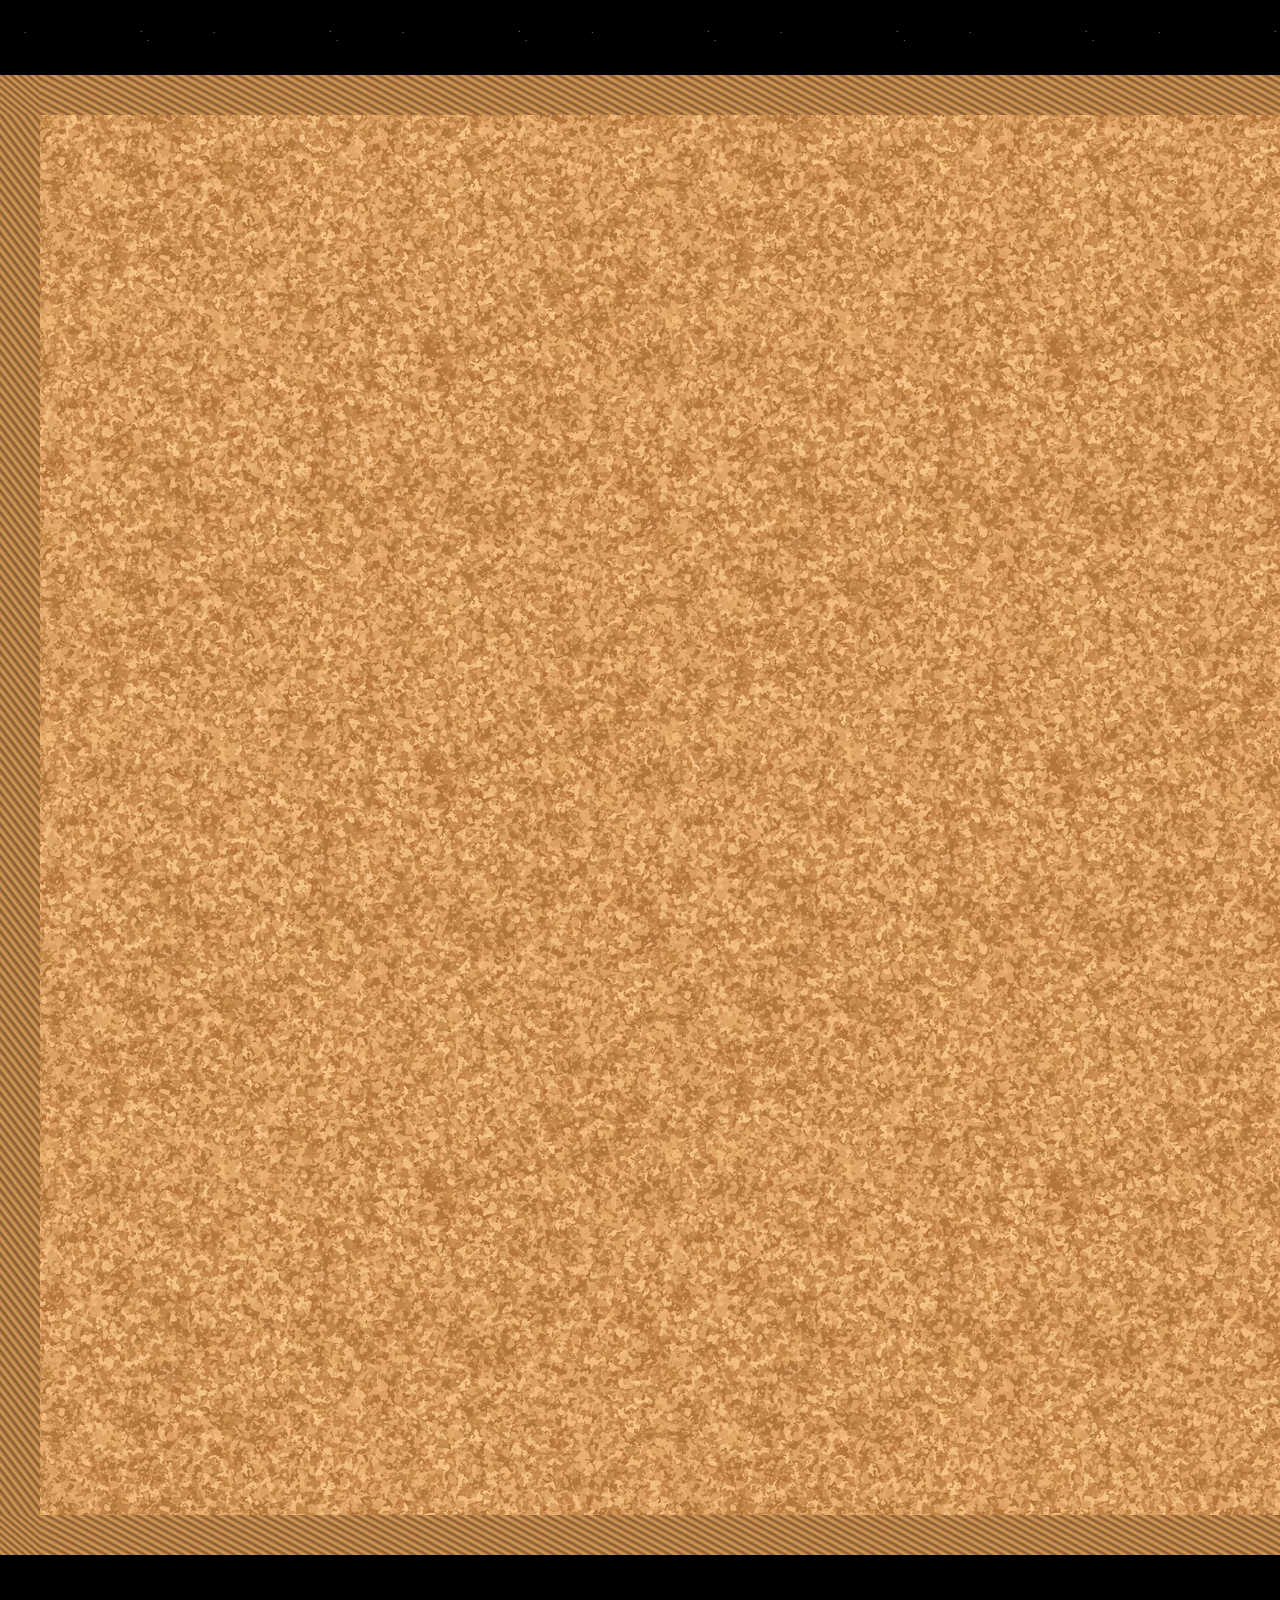
<file: public/shrines/men.html>
<!DOCTYPE html>
<html>

  <head>
    <meta charset="UTF-8">
    <meta name="viewport" content="width=device-width, initial-scale=1.0">
    <title>Cheesey's fav men</title>
    <link rel="icon" href="../favicon.ico" type="image/x-icon">
    <link href="../style.css" rel="stylesheet" type="text/css" media="all">
  </head>

  <body>
    <div class="corkboard">
    </div>
  </body>

</html>
</file>
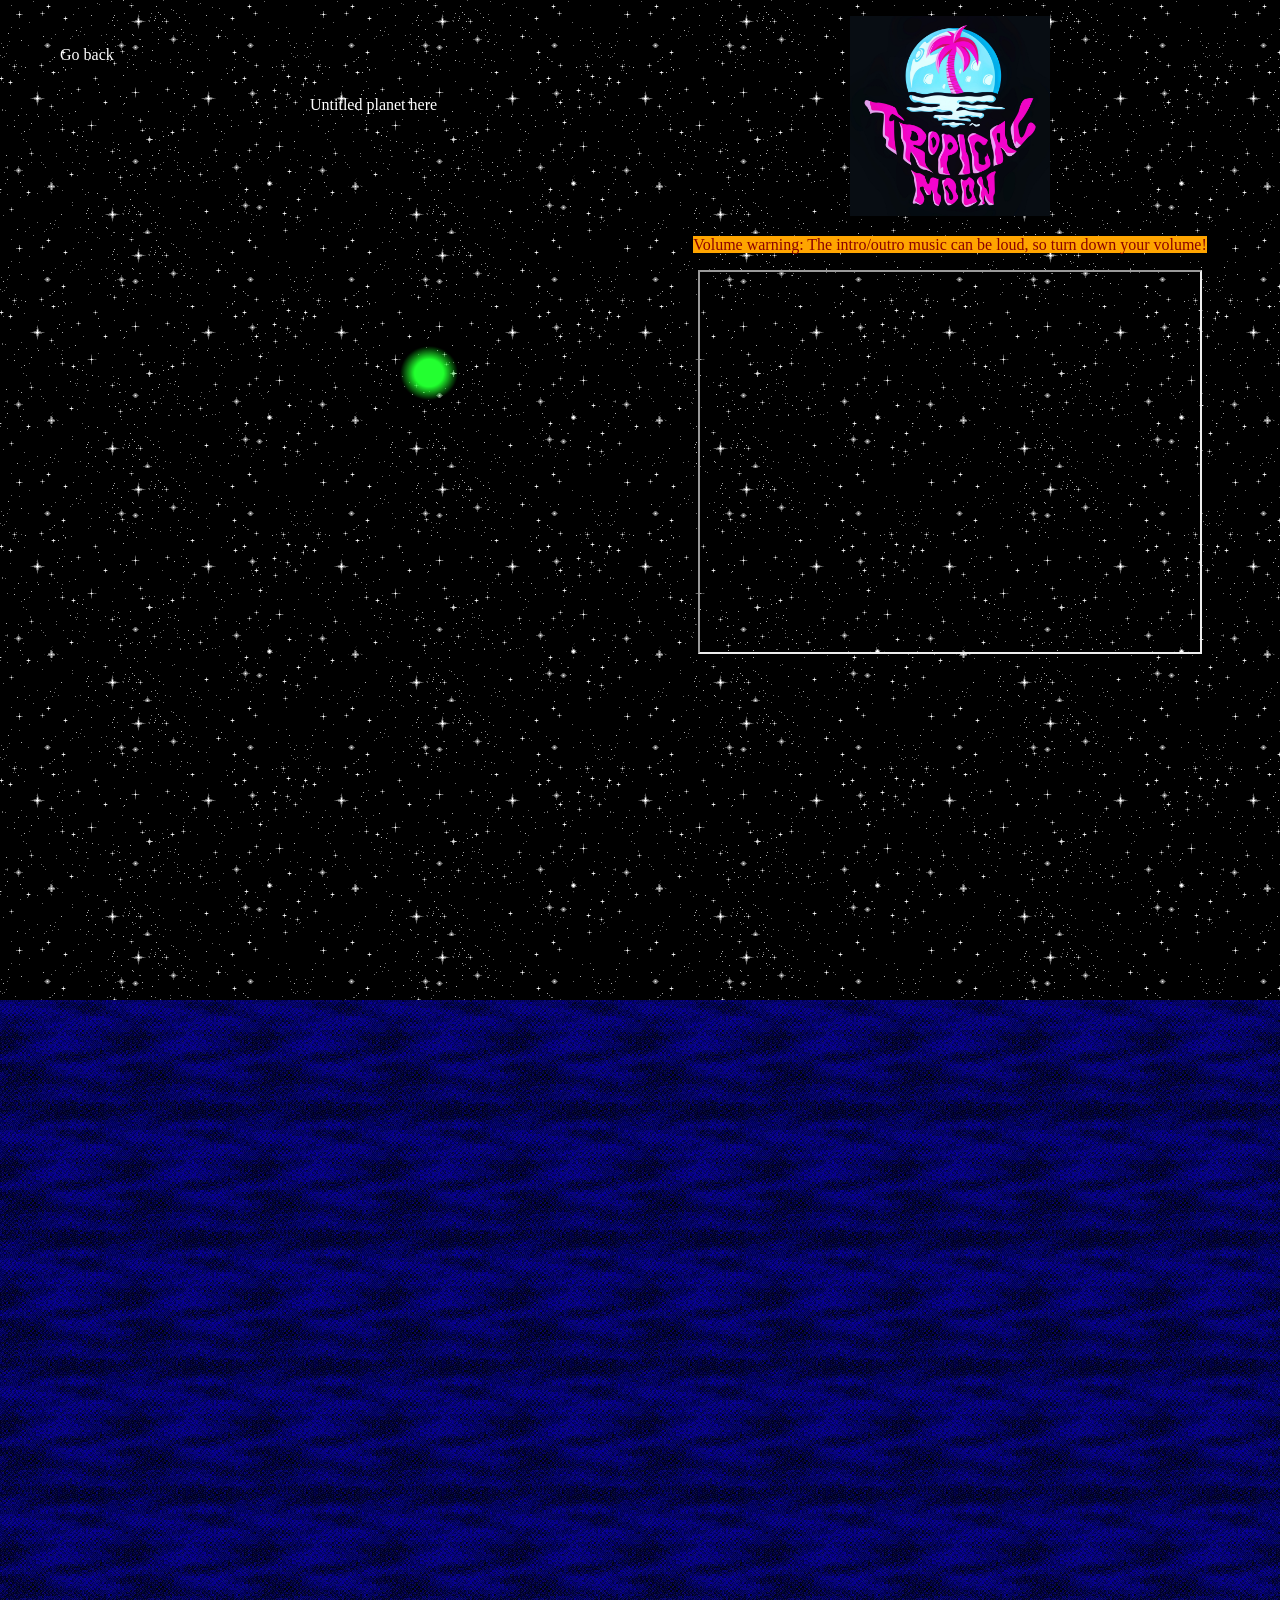
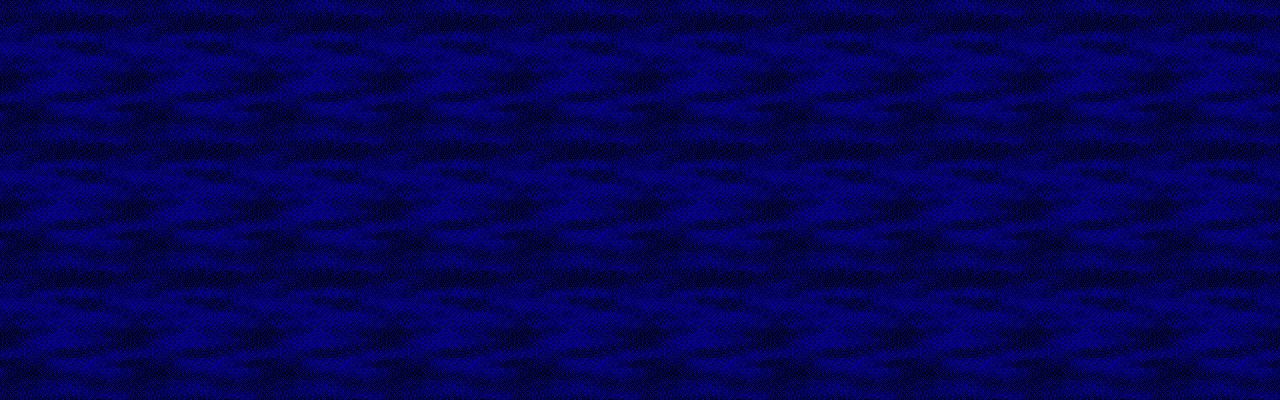
<file: public/shrines/tropical-moon.html>
<!DOCTYPE html>
<html>

  <head>
    <meta charset="UTF-8">
    <meta name="viewport" content="width=device-width, initial-scale=1.0">
    <title>Tropical Moon 🌴🌕</title>
    <link rel="icon" href="../favicon.ico" type="image/x-icon">
    <link href="../style.css" rel="stylesheet" type="text/css" media="all">
    <script>
      /* alert("Volume warning: Tropical Moon's intro/outro music can be loud, so turn down your volume before pressing play on the episodes!")
      ^ If I want to be more obvious with the volume warning.*/
    </script>
  </head>

  <div class="position: absolute; z-index-2; margin: 0 auto; min-width: 1900px;">
      <div class="bg-top"></div>
      <div class="bg-bottom"></div>
  </div>
  
  <body class="tm-cursor">

    <div style="position: absolute; z-index: 2; min-width: 1900px; margin: 0 auto; top: 0px;">
      <div style="top: 0px; align-content: center;">
        <p><img src="../images/misc/tm-cover.jpg" width="200px" height="200px" alt="the Tropical Moon podcast cover image. At tWhe top of the image is a circular graphic depicting the top 2/3rds of a light blue full moon coming up over the horizon with an entirely hot pink palm tree in front of it. The bottom 1/3rd of the circle is light blue water, with a small silhouette of land visible between the water and moon on which the palm tree is growing from. Below this circular graphic are the words 'Tropical moon' stylized in hot pink in a thick wavy font, with the edges of the words slightly wrapping upwards around the bottom of the graphic. The image is square with a black background."></p>
        <p><span style="background: orange; color: darkred;">Volume warning: The intro/outro music can be loud, so turn down your volume!</span></p>
        <p><iframe src="https://archive.org/embed/tropical_moon&amp;playlist=1&amp;list_height=150" width="500" height="380" frameborder="1" webkitallowfullscreen="true" mozallowfullscreen="true" allowfullscreen></iframe></p>
      </div>

      <div class="free-position" style="left: 60px; top: 30px">
        <p>Go back</p>
      </div>

      <div class="free-position" style="left: 1500px; top: 330px">
        <p><img src="../images/misc/redorb.png" alt="a red glowing orb." height="48 px;"></p>
      </div>

      <div class="free-position" style="left: 1400px; top: 230px">
        <p><img src="../images/misc/greenorb1.png" alt="a green glowing orb." height="60 px;"></p>
      </div>

      <div class="free-position" style="left: 400px; top: 330px">
        <p><img src="../images/misc/greenorb2.png" alt="a green glowing orb that is ever-so-slightly bluer than the other green glowing orb." height="54 px;"></p>
      </div>

      <div class="free-position" style="left: 1600px; top: 450px">
        <p><img src="../images/misc/highvioletladder.png" width="220px" alt="A violet space satellite with a large satellite dish on the front, two solar panels on the sides with lighter-colored violet solar cells, and a brown rope ladder attached to the back of the satellite leading down towards the ground."></p>
      </div>

      <div class="free-position" style="left: 310px; top: 80px">
        <p>Untitled planet here</p>
      </div>
    </div>

  </body>
  </div>
  
</html>

<!--To fix: get rid of my site's default background on this page somehow.-->
</file>
<file: style.css>
body {
      background:url("/images/bgstars.gif");
        /* Image for page background. Remember to use relative path. Why does CSS use different comment coding than HTML... */
      margin: 0;
        /* Apparently there's an 8px left margin by default. Wild. */
      font-family: Verdana;
    }
      h1 {
        text-align: center;
        color: #ffffff;
          /* Text color for h(eading)1, etc. */
      }
      p {
        text-align:center;
        color: #ffffff;
        margin-bottom: 1rem;
      }
      li {
        text-align:center;
        color: #ffffff;
      }
      
      .pdark {
        background-color: black;
      }

      .tm-cursor {
        cursor: urk("images/cursors/cursorpinkandblacks.png");
      }

    .rainbow-box {
      background-color: transparent;
      border: 4px solid;
      border-image: linear-gradient(to bottom right, #cd001a 0% 16.6%, #ef6a00 16.6% 33.2%, #f2cd00 33.2% 49.8%, #79c300 49.8% 66.4%, #1961ae 66.4% 83%, #61007d 83% 100%);
        /* I'd like to stop this from repeating colors eventually but oh well. I think this is literally just a box gradient with the center carved out right now? */
      border-image-slice: 1;
      display: inline-block;
    }
    
    .rainbow-box-middle {
      margin: 50px;
      width: 845px;
      padding: 6px 6px;
      min-height: 400px;
      align-items: center;
      display:inline-block;
      justify-content: center;
    }
    
    .rainbow-box-left {
     width: 300px;
     padding: 6px 6px;
     margin-top: 20px;
     min-height: 500px;
     position: absolute;
     margin-left: 40px;
    justify-content: center;
    }
    
    .rainbow-box-right {
      width: 300px;
      padding: 6px 6px;
      margin-top: 20px;
      min-height: 500px;
      position: relative;
      display: inline-block;
      margin-right: 40px;
      justify-content: center;
    }
    
    .rainbow-box-about {
      margin-top: 20px;
      min-height: 500px;
      padding: 4px 4px;
      max-width: 900px;
      margin-right: 50px;
      margin-left: 50px;
      text-align: center;
      justify-content: center;
      display: inline-block;
      align-items: center;
    }
    
    .box-interests {
      margin: 50px;
      max-width: 900px;
      padding: 4px 4px;
      text-align: center;
      justify-content: center;
      display: inline-block;
      align-items: center;
    }
    
    .center {
      display: flex;
      margin-left: auto;
      margin-right: auto;
      flex-direction: column;
    }
      /* Centers objects when used as class. Or at least it should. Centering is a nightmare for no apparent reason.
        "flex-direction: column" is what makes elements go above/below each other rather than beside. */
    
    .center-container {
      height: auto;
      display: flex;
      justify-content: center;
    }
      /* Centers badges specifically. Because one centering tool isn't enough? */
    
    .badge-size {
      max-height: 31px;
    }
    
    .mybadgespacer {
      margin-bottom: 60px;
    }
    
    .glasscontainer {
      margin-top: 10px;
      margin-bottom: 10px;
      margin-left: 50px;
      margin-right: 50px;
      background-color: rgba(255,255,255,0.01);
      border: 5px black solid;
      display: block;
      padding: 25px;
      width: 1750px;
    }
      /* Add extra space on sides? Make size non-relative to window size?*/
    
    .centerscreen {
      display: flex;
      justify-content: center;
      text-align: center;
      min-height: 90vh;
    }
      /* We're going to ignore the massive bowl of spaghetti I just created with this. */
    
    .button {
      background-color: #000000;
      color: white;
      padding: 15px 15px;
      text-align: center;
      display: block;
      font-size: 16px;
      text-decoration: none;
      transition-duration: 0.22s;
      cursor: pointer;
      margin-top: 25px;
    }
      /* Double check how much of this is redundant */
  
    .button1 {
      border: 2px solid #cd001a;
      margin-right: 10px;
    }
  
    .button1:hover {
      background-color: #cd001a;
    }
    
    .button1filled {
      background-color: #cd001a;
    }
  
    .button2 {
      border: 2px solid #ef6a00;
      margin-right: 10px;
    }
  
    .button2:hover {
      background-color: #ef6a00;
    }
  
    .button2filled {
      background-color: #ef6a00;
    }
  
    .button3 {
      border: 2px solid #f2cd00;
      margin-right: 10px;
    }
  
    .button3:hover {
      background-color: #f2cd00;
    }
    
    .button3filled {
      background-color: #f2cd00;
    }
  
    .button4 {
      border: 2px solid #79c300;
      margin-right: 10px;
    }
  
    .button4:hover {
      background-color: #79c300;
    }
  
    .button4filled {
      background-color: #79c300;
    }
    
    .button5 {
      border: 2px solid #1961ae;
      margin-right: 10px;
    }
  
    .button5:hover {
      background-color: #1961ae;
    }
  
    .button5filled {
      background-color: #1961ae;
    }
  
    .button6 {
      border: 2px solid #61007d;
    }
    
    .button6:hover {
      background-color: #61007d;
    }
      /* Do I even need the button hovering to have it's own separate container or w/e it's called? */
    
    .button6filled {
      background-color: #61007d;
    }
      /* Make the row of buttons the same width as the middle textbox. Then maybe add two long text boxes or something to the left and right of the middle textbox.*/
    
    .bg-top {
      min-width: 1900px;
      top: 0px;
      height: 1000px;
      margin-bottom: 0px;
      background: url('images/backgrounds/twinklingstars.gif');
      background-repeat: repeat;
      flex-direction: column;
    }
    
    .bg-bottom {
      min-width: 1900px;
      height: 1000px;
      background: url('images/backgrounds/ocean.gif');
      background-repeat: repeat;
      flex-direction: column;
    }

    .free-position {
      z-index: 1;
      position: absolute;
    }
      /* Lets me freely position decorative elements without them moving or being moved by other elements. Main issue to resolve here: make position not depend on screen size or zoom level,
      but rather function as an absolute position inside a container. */
    
      /* Bugfixes to do: Find a way to prevent page assets popping-in?
      Maybe delay page loading briefly until all assets are loaded?
      I mainly notice this with the badges and visitor counter on the bottom of the homepage. */
</file>
<file: public/style.css>
body {
      background:url("images/bgstars.gif");
        /* Image for page background. Remember to use relative path. Why does CSS use different comment coding than HTML... */
      margin: 0;
        /* Apparently there's an 8px left margin by default. Wild. */
      font-family: Verdana;
    }

      h1 {
        text-align: center;
        color: #ffffff;
          /* Text color for h(eading)1, etc. */
      }
      p {
        text-align:center;
        color: #ffffff;
        margin-bottom: 1rem;
      }
      li {
        text-align:center;
        color: #ffffff;
      }
      
      .pdark {
        background-color: black;
      }

      .tm-cursor {
        cursor: url("images/cursors/cursorpinkandblacks.png"), auto;
      }

    .rainbow-box {
      background-color: transparent;
      border: 4px solid;
      border-image: linear-gradient(to bottom right, #cd001a 0% 16.6%, #ef6a00 16.6% 33.2%, #f2cd00 33.2% 49.8%, #79c300 49.8% 66.4%, #1961ae 66.4% 83%, #61007d 83% 100%);
        /* I'd like to stop this from repeating colors eventually but oh well. I think this is literally just a box gradient with the center carved out right now? */
      border-image-slice: 1;
      display: inline-block;
    }
    
    .rainbow-box-middle {
      margin: 50px;
      width: 845px;
      padding: 6px 6px;
      min-height: 400px;
      align-items: center;
      display:inline-block;
      justify-content: center;
    }
    
    .rainbow-box-left {
     width: 300px;
     padding: 6px 6px;
     margin-top: 20px;
     min-height: 500px;
     position: absolute;
     margin-left: 40px;
    justify-content: center;
    }
    
    .rainbow-box-right {
      width: 300px;
      padding: 6px 6px;
      margin-top: 20px;
      min-height: 500px;
      position: relative;
      display: inline-block;
      margin-right: 40px;
      justify-content: center;
    }
    
    .rainbow-box-about {
      margin-top: 20px;
      min-height: 500px;
      padding: 4px 4px;
      max-width: 900px;
      margin-right: 50px;
      margin-left: 50px;
      text-align: center;
      justify-content: center;
      display: inline-block;
      align-items: center;
    }
    
    .box-interests {
      margin: 50px;
      max-width: 900px;
      padding: 4px 4px;
      text-align: center;
      justify-content: center;
      display: inline-block;
      align-items: center;
    }

    .corkboard {
      height: 1400px;
      width: 1400px;
      margin: auto;
      margin-top: 75px;
      margin-bottom: 75px;
      background-image: url('images/backgrounds/bgcorkboard.png');
      border-width: 40px;
      border-style: solid;
      border-image: repeating-linear-gradient(40deg, hsl(31, 50%, 32%), hsl(32, 63%, 60%), hsl(25, 42%, 40%) 8px) 60;
    }
    
    .center {
      display: flex;
      margin-left: auto;
      margin-right: auto;
      flex-direction: column;
    }
      /* Centers objects when used as class. Or at least it should. Centering is a nightmare for no apparent reason.
        "flex-direction: column" is what makes elements go above/below each other rather than beside. */
    
    .center-container {
      height: auto;
      display: flex;
      justify-content: center;
    }
      /* Centers badges specifically. Because one centering tool isn't enough? */
    
    .badge-size {
      max-height: 31px;
    }
    
    .mybadgespacer {
      margin-bottom: 60px;
    }
    
    .glasscontainer {
      margin-top: 10px;
      margin-bottom: 10px;
      margin-left: 50px;
      margin-right: 50px;
      background-color: rgba(255,255,255,0.01);
      border: 5px black solid;
      display: block;
      padding: 25px;
      width: 1750px;
    }
      /* Add extra space on sides? Make size non-relative to window size?*/

    .interests-rows {
      display: flex;
      flex-direction: row;
    }
    
    .centerscreen {
      display: flex;
      justify-content: center;
      text-align: center;
      min-height: 90vh;
    }
      /* We're going to ignore the massive bowl of spaghetti I just created with this. */
    
    .button {
      background-color: #000000;
      color: white;
      padding: 15px 15px;
      text-align: center;
      display: block;
      font-size: 16px;
      text-decoration: none;
      transition-duration: 0.22s;
      cursor: pointer;
      margin-top: 25px;
    }
      /* Double check how much of this is redundant */
  
    .button1 {
      border: 2px solid #cd001a;
      margin-right: 10px;
    }
  
    .button1:hover {
      background-color: #cd001a;
    }
    
    .button1filled {
      background-color: #cd001a;
    }
  
    .button2 {
      border: 2px solid #ef6a00;
      margin-right: 10px;
    }
  
    .button2:hover {
      background-color: #ef6a00;
    }
  
    .button2filled {
      background-color: #ef6a00;
    }
  
    .button3 {
      border: 2px solid #f2cd00;
      margin-right: 10px;
    }
  
    .button3:hover {
      background-color: #f2cd00;
    }
    
    .button3filled {
      background-color: #f2cd00;
    }
  
    .button4 {
      border: 2px solid #79c300;
      margin-right: 10px;
    }
  
    .button4:hover {
      background-color: #79c300;
    }
  
    .button4filled {
      background-color: #79c300;
    }
    
    .button5 {
      border: 2px solid #1961ae;
      margin-right: 10px;
    }
  
    .button5:hover {
      background-color: #1961ae;
    }
  
    .button5filled {
      background-color: #1961ae;
    }
  
    .button6 {
      border: 2px solid #61007d;
    }
    
    .button6:hover {
      background-color: #61007d;
    }
      /* Do I even need the button hovering to have it's own separate container or w/e it's called? */
    
    .button6filled {
      background-color: #61007d;
    }
      /* Make the row of buttons the same width as the middle textbox. Then maybe add two long text boxes or something to the left and right of the middle textbox.*/
    
    .bg-top {
      min-width: 1900px;
      top: 0px;
      height: 1000px;
      margin-bottom: 0px;
      background: url('images/backgrounds/twinklingstars.gif');
      background-repeat: repeat;
      flex-direction: column;
    }
    
    .bg-bottom {
      min-width: 1900px;
      height: 1000px;
      background: url('images/backgrounds/ocean.gif');
      background-repeat: repeat;
      flex-direction: column;
    }

    .free-position {
      z-index: 1;
      position: absolute;
    }
      /* Lets me freely position decorative elements without them moving or being moved by other elements. Main issue to resolve here: make position not depend on screen size or zoom level,
      but rather function as an absolute position inside a container. */
    
      /* Bugfixes to do: Find a way to prevent page assets popping-in?
      Maybe delay page loading briefly until all assets are loaded?
      I mainly notice this with the badges and visitor counter on the bottom of the homepage. */
</file>
<file: tmstyle.css>
html, body {
    cursor: url("images/cursors/cursorpinkandblacks.png"), auto;
}
</file>
